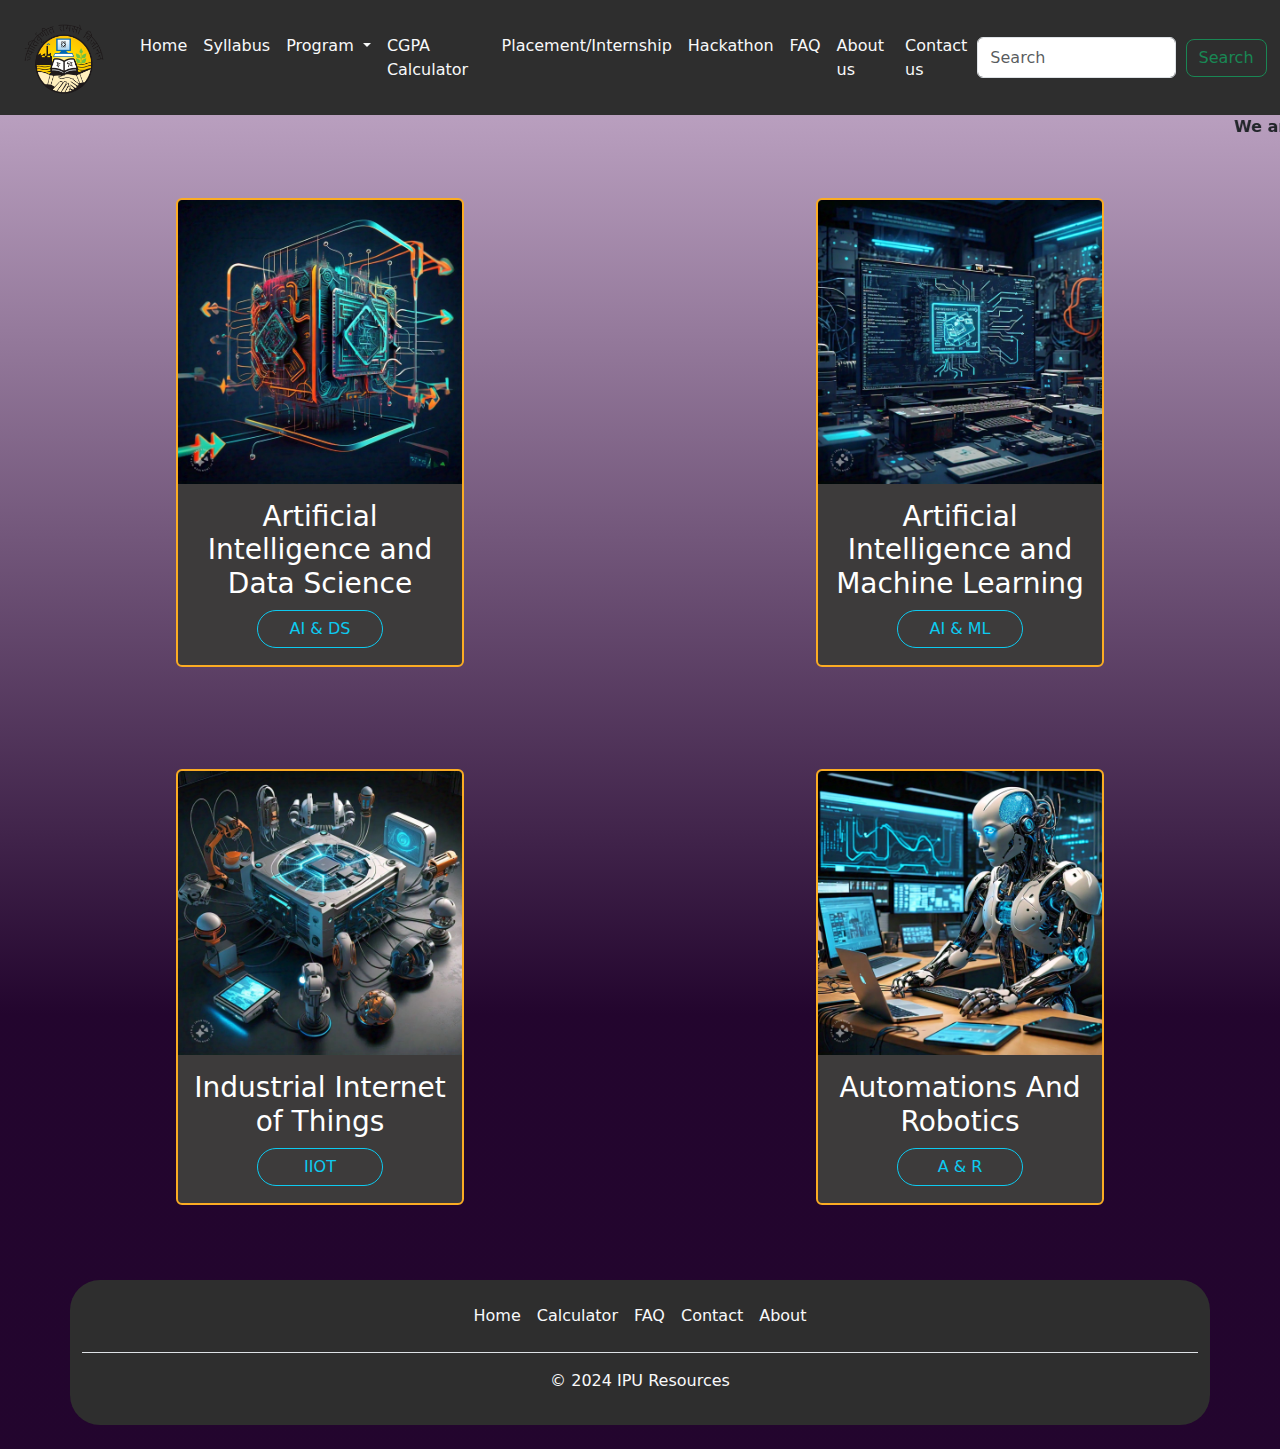
<file: index.html>
<!doctype html>
<html lang="en">

<head>
  <meta charset="utf-8">
  <meta name="viewport" content="width=device-width, initial-scale=1">
  <title>IPU Resources</title>
  <link href="https://cdn.jsdelivr.net/npm/bootstrap@5.3.3/dist/css/bootstrap.min.css" rel="stylesheet"
    integrity="sha384-QWTKZyjpPEjISv5WaRU9OFeRpok6YctnYmDr5pNlyT2bRjXh0JMhjY6hW+ALEwIH" crossorigin="anonymous">
  <link rel="stylesheet" href="index.css">
</head>

<body>

  <nav class="navbar navbar-expand-lg ">
    <div class="container-fluid ">
      <nav class="navbar ">
        <div class="container-fluid ">
          <a class="navbar-brand" href="index.html">
            <img src="ipulogo.png" alt="Logo" width="80" height="" class="d-inline-block align-text-top">
          </a>
        </div>
      </nav>
      <button class="navbar-toggler bg-light" type="button" data-bs-toggle="collapse"
        data-bs-target="#navbarSupportedContent" aria-controls="navbarSupportedContent" aria-expanded="false"
        aria-label="Toggle navigation">
        <span class="navbar-toggler-icon"></span>
      </button>
      <div class="collapse navbar-collapse " id="navbarSupportedContent">
        <ul class="navbar-nav me-auto mb-2 mb-lg-0">
          <li class="nav-item">
            <a class="nav-link active text-light" aria-current="page" href="index.html">Home</a>
          </li>
          <li class="nav-item ">
            <a class="nav-link text-light" href="Syllabus.html">Syllabus</a>
          </li>
          <li class="nav-item dropdown">
            <a class="nav-link dropdown-toggle text-light" href="#" role="button" data-bs-toggle="dropdown"
              aria-expanded="false">
              Program
            </a>
            <ul class="dropdown-menu">
              <li><a class="dropdown-item" href="aids.html">AI & DS</a></li>
              <li><a class="dropdown-item" href="aiml.html">AI & ML</a></li>
              <li><a class="dropdown-item" href="iiot.html">IIOT</a></li>
              <li><a class="dropdown-item" href="ar.html">AR</a></li>
            </ul>
          </li>
          <li class="nav-item">
            <a class="nav-link text-light" href="CGPA.html">CGPA Calculator</a>
          </li>
          <li class="nav-item">
            <a class="nav-link text-light" href="PI.html">Placement/Internship</a>
          </li>
          <li class="nav-item">
            <a class="nav-link text-light" href="hack.html">Hackathon</a>
          </li>
          <li class="nav-item">
            <a class="nav-link text-light" href="faq.html">FAQ</a>
          </li>
          <li class="nav-item">
            <a class="nav-link text-light" href="about.html">About us</a>
          </li>
          <li class="nav-item">
            <a class="nav-link text-light" href="Contact.html">Contact us</a>
          </li>

        </ul>
        <form class="d-flex" role="search">
          <input class="form-control me-2" type="search" placeholder="Search" aria-label="Search">
          <button class="btn btn-outline-success" type="submit">Search</button>
        </form>
      </div>
    </div>
  </nav>

  <marquee behavior="" direction="">We are Working for Uploding the materials from 3rd Year Onwards</marquee>

  <div class="cards1">
    <div class="card text-center" style="width: 18rem;">
      <img src="card DS.jpeg" class="card-img-top" alt="...">
      <div class="card-body">
        <h3 class="card-title">Artificial Intelligence and Data Science</h3>
        <a href="aids.html"><button type="button" class="btn btn-outline-info btnbtm" btnbtm>AI & DS</button> </a>

      </div>
    </div>

    <div class="card text-center" style="width: 18rem;">
      <img src="card AIML.jpeg" class="card-img-top" alt="...">
      <div class="card-body">
        <h3 class="card-title">Artificial Intelligence and Machine Learning</h3>
        <a href="aiml.html"><button type="button" class="btn btn-outline-info btnbtm">AI & ML </button></a>
      </div>
    </div>
  </div>

  <div class="cards1">
    <div class="card text-center" style="width: 18rem;">
      <img src="Card IIOT.jpeg" class="card-img-top" alt="...">
      <div class="card-body ">
        <h3 class="card-title">Industrial Internet of Things</h3>
        <a href="iiot.html"><button type="button" class="btn btn-outline-info btnbtm">IIOT</button></a>
      </div>
    </div>

    <div class="card text-center" style="width: 18rem;">
      <img src="Card AR.jpg" class="card-img-top" alt="...">
      <div class="card-body">
        <h3 class="card-title">Automations And Robotics</h3>


        <a href="ar.html"><button type="button" class="btn btn-outline-info btnbtm">A & R</button></a>
      </div>
    </div>
  </div>

  <div class="container footer">
    <footer class="py-3 my-4 ">
      <ul class="nav justify-content-center border-bottom pb-3 mb-3">
        <li class="nav-item "><a href="index.html" class="nav-link px-2 text-light">Home</a></li>
        <li class="nav-item"><a href="CGPA.html" class="nav-link px-2 text-light">Calculator</a></li>
        <li class="nav-item"><a href="faq.html" class="nav-link px-2 text-light">FAQ</a></li>
        <li class="nav-item"><a href="Contact.html" class="nav-link px-2 text-light">Contact</a></li>
        <li class="nav-item"><a href="about.html" class="nav-link px-2 text-light">About</a></li>
      </ul>
      <p class="text-center text-light">© 2024 IPU Resources</p>
    </footer>
  </div>

  <script src="https://cdn.jsdelivr.net/npm/bootstrap@5.3.3/dist/js/bootstrap.bundle.min.js"
    integrity="sha384-YvpcrYf0tY3lHB60NNkmXc5s9fDVZLESaAA55NDzOxhy9GkcIdslK1eN7N6jIeHz"
    crossorigin="anonymous"></script>
</body>

</html>
</file>
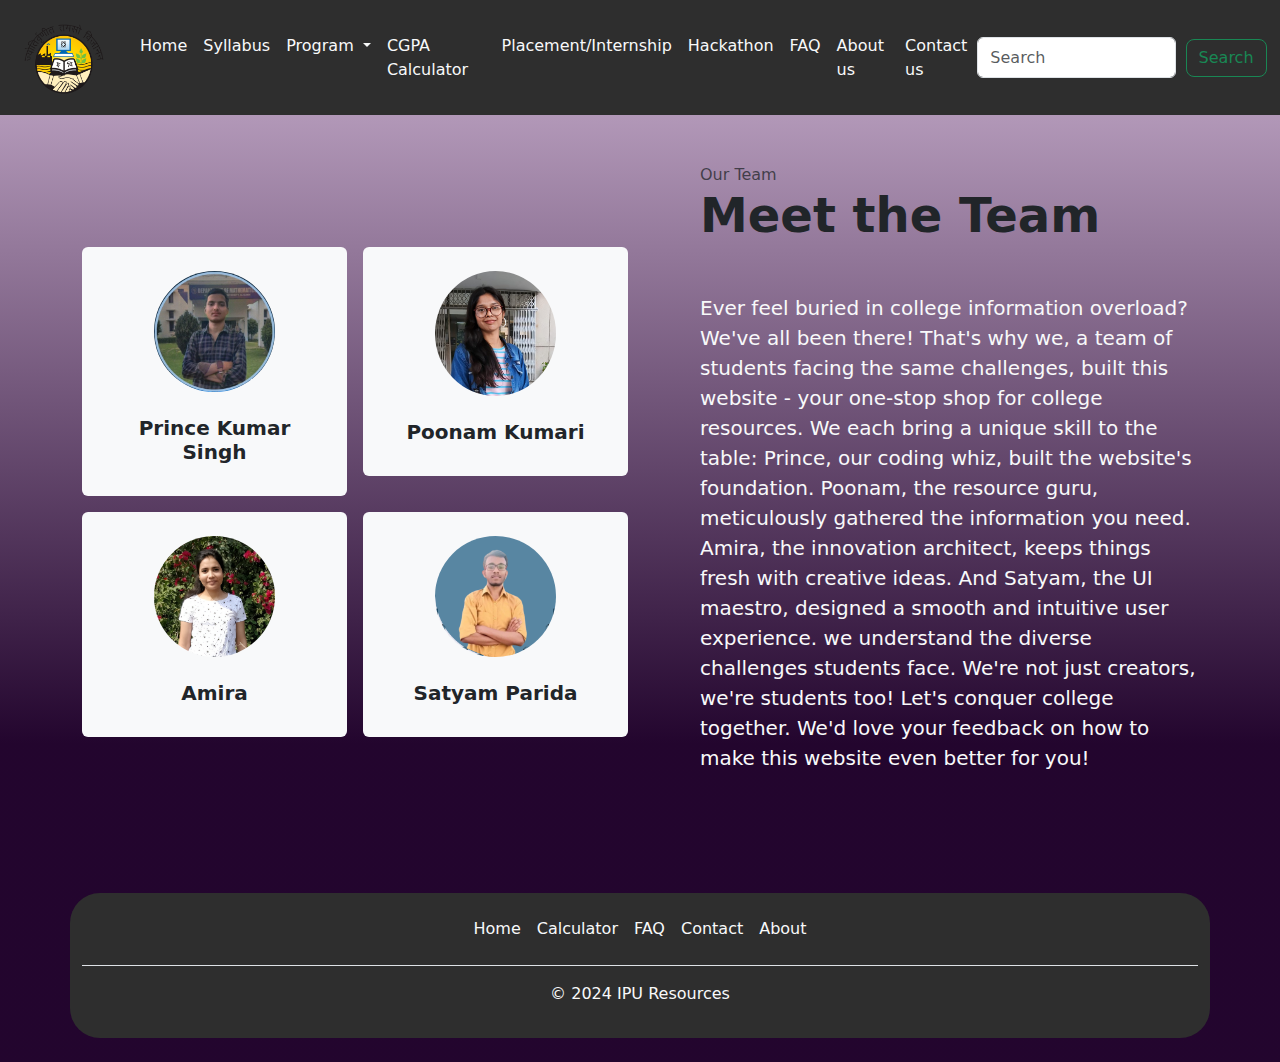
<file: about.html>
<!doctype html>
<html lang="en">

<head>
  <meta charset="utf-8">
  <meta name="viewport" content="width=device-width, initial-scale=1">
  <title>About</title>
  <link href="https://cdn.jsdelivr.net/npm/bootstrap@5.3.3/dist/css/bootstrap.min.css" rel="stylesheet"
    integrity="sha384-QWTKZyjpPEjISv5WaRU9OFeRpok6YctnYmDr5pNlyT2bRjXh0JMhjY6hW+ALEwIH" crossorigin="anonymous">
  <link rel="stylesheet" href="index.css">
</head>

<body>

  <nav class="navbar navbar-expand-lg ">
    <div class="container-fluid ">
      <nav class="navbar ">
        <div class="container-fluid ">
          <a class="navbar-brand" href="index.html">
            <img src="ipulogo.png" alt="Logo" width="80" height="" class="d-inline-block align-text-top">
          </a>
        </div>
      </nav>
      <button class="navbar-toggler bg-light" type="button" data-bs-toggle="collapse"
        data-bs-target="#navbarSupportedContent" aria-controls="navbarSupportedContent" aria-expanded="false"
        aria-label="Toggle navigation">
        <span class="navbar-toggler-icon"></span>
      </button>
      <div class="collapse navbar-collapse " id="navbarSupportedContent">
        <ul class="navbar-nav me-auto mb-2 mb-lg-0">
          <li class="nav-item">
            <a class="nav-link active text-light" aria-current="page" href="index.html">Home</a>
          </li>
          <li class="nav-item ">
            <a class="nav-link text-light" href="Syllabus.html">Syllabus</a>
          </li>
          <li class="nav-item dropdown">
            <a class="nav-link dropdown-toggle text-light" href="#" role="button" data-bs-toggle="dropdown"
              aria-expanded="false">
              Program
            </a>
            <ul class="dropdown-menu">
              <li><a class="dropdown-item" href="aids.html">AI & DS</a></li>
              <li><a class="dropdown-item" href="aiml.html">AI & ML</a></li>
              <li><a class="dropdown-item" href="iiot.html">IIOT</a></li>
              <li><a class="dropdown-item" href="ar.html">AR</a></li>
            </ul>
          </li>
          <li class="nav-item">
            <a class="nav-link text-light" href="CGPA.html">CGPA Calculator</a>
          </li>
          <li class="nav-item">
            <a class="nav-link text-light" href="PI.html">Placement/Internship</a>
          </li>
          <li class="nav-item">
            <a class="nav-link text-light" href="hack.html">Hackathon</a>
          </li>
          <li class="nav-item">
            <a class="nav-link text-light" href="faq.html">FAQ</a>
          </li>
          <li class="nav-item">
            <a class="nav-link text-light" href="about.html">About us</a>
          </li>
          <li class="nav-item">
            <a class="nav-link text-light" href="Contact.html">Contact us</a>
          </li>

        </ul>
        <form class="d-flex" role="search">
          <input class="form-control me-2" type="search" placeholder="Search" aria-label="Search">
          <button class="btn btn-outline-success" type="submit">Search</button>
        </form>
      </div>
    </div>
  </nav>

  <section class="py-5">
    <div class="container">
      <div class="row align-items-center">
        <div class="col-lg-6 order-2 order-lg-1">
          <div class="row g-3">
            <div class="col-sm-6">
              <div class="card text-center border-0 bg-light">
                <div class="card-body px-4 py-4">
                  <div class="mb-4 mx-2 mx-md-5"><img class="img-fluid rounded-circle" src="Prince pic.jpeg"></div>
                  <h5 class="fw-bold text-dark">Prince Kumar Singh</h5>
                  <!-- <div class="text-muted">
                    B Tech-27
                  </div> -->
                </div>
              </div>
            </div>
            <div class="col-sm-6">
              <div class="card text-center border-0 bg-light">
                <div class="card-body px-4 py-4">
                  <div class="mb-4 mx-2 mx-md-5"><img class="img-fluid rounded-circle" src="Poonam Pic.png"></div>
                  <h5 class="fw-bold text-dark">Poonam Kumari</h5>
                  <!-- <div class="text-muted">
                    B Tech-27
                  </div> -->
                </div>
              </div>
            </div>
            <div class="col-sm-6">
              <div class="card text-center border-0 bg-light">
                <div class="card-body px-4 py-4">
                  <div class="mb-4 mx-2 mx-md-5"><img class="img-fluid rounded-circle" src="Amira pic.jpeg"></div>
                  <h5 class="fw-bold text-dark">Amira</h5>
                  <!-- <div class="text-muted">
                    B Tech-27
                  </div> -->
                </div>
              </div>
            </div>
            <div class="col-sm-6">
              <div class="card text-center border-0 bg-light">
                <div class="card-body px-4 py-4">
                  <div class="mb-4 mx-2 mx-md-5"><img class="img-fluid rounded-circle" src="Satyam Pic.png"></div>
                  <h5 class="fw-bold text-dark">Satyam Parida</h5>
                  <!-- <div class="text-muted">
                    B Tech-27
                  </div> -->
                </div>
              </div>
            </div>
          </div>
        </div>
        <div class="col-lg-6 order-1 order-lg-2">
          <div class="ms-lg-5 mb-5">
            <span class="text-muted">Our Team</span>
            <h2 class="display-5 fw-bold mb-3 mb-xl-5">Meet the Team</h2>
            <p class="lead text-light">Ever feel buried in college information overload? We've all been there! That's
              why we, a
              team of students facing the same challenges, built this website - your one-stop shop for college
              resources. We each bring a unique skill to the table: Prince, our coding whiz, built the website's
              foundation. Poonam, the resource guru, meticulously gathered the information you need. Amira, the
              innovation architect, keeps things fresh with creative ideas. And Satyam, the UI maestro, designed a
              smooth and intuitive user experience. we understand the diverse
              challenges students face. We're not just creators, we're students too! Let's conquer college together.
              We'd love your feedback on how to make this website even better for you! </p>
          </div>
        </div>
      </div>
    </div>
  </section>

  <div class="container footer">
    <footer class="py-3 my-4 ">
      <ul class="nav justify-content-center border-bottom pb-3 mb-3">
        <li class="nav-item "><a href="index.html" class="nav-link px-2 text-light">Home</a></li>
        <li class="nav-item"><a href="CGPA.html" class="nav-link px-2 text-light">Calculator</a></li>
        <li class="nav-item"><a href="faq.html" class="nav-link px-2 text-light">FAQ</a></li>
        <li class="nav-item"><a href="Contact.html" class="nav-link px-2 text-light">Contact</a></li>
        <li class="nav-item"><a href="about.html" class="nav-link px-2 text-light">About</a></li>
      </ul>
      <p class="text-center text-light">© 2024 IPU Resources</p>
    </footer>
  </div>



  <script src="https://cdn.jsdelivr.net/npm/bootstrap@5.3.3/dist/js/bootstrap.bundle.min.js"
    integrity="sha384-YvpcrYf0tY3lHB60NNkmXc5s9fDVZLESaAA55NDzOxhy9GkcIdslK1eN7N6jIeHz"
    crossorigin="anonymous"></script>
</body>

</html>
</file>
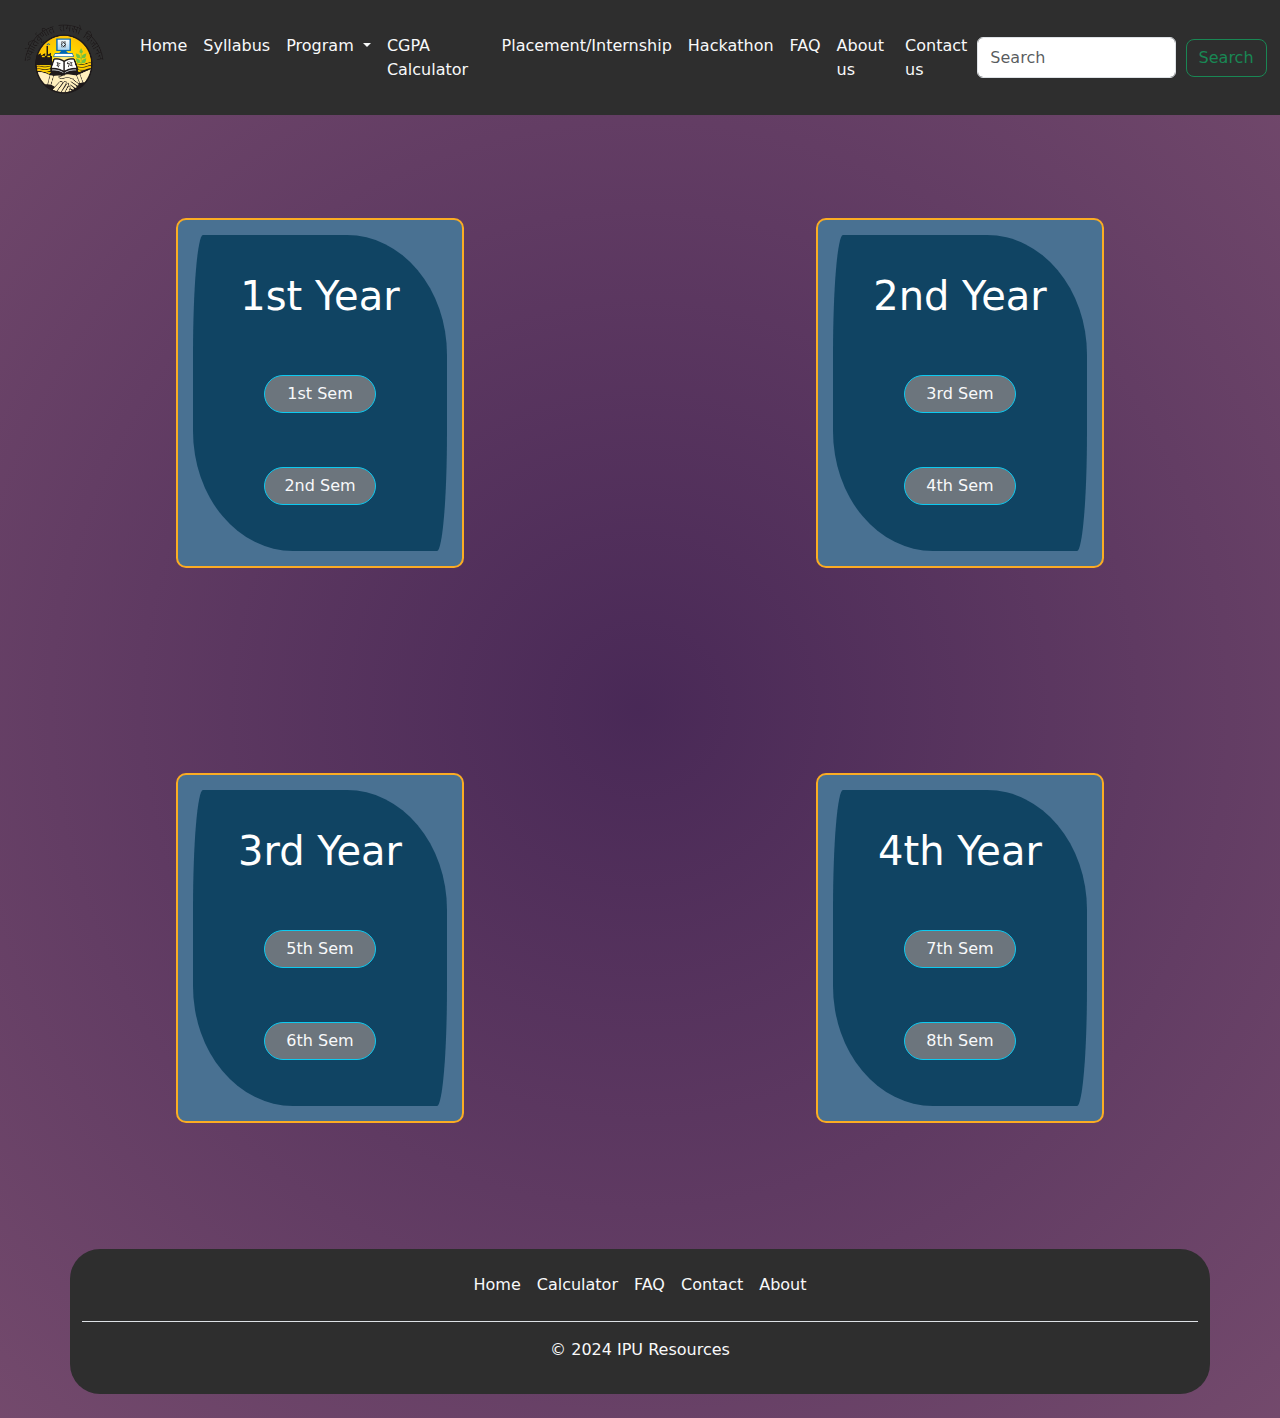
<file: aids.html>
<!doctype html>
<html lang="en">

<head>
  <meta charset="utf-8">
  <meta name="viewport" content="width=device-width, initial-scale=1">
  <title>AI & Data Science</title>
  <link href="https://cdn.jsdelivr.net/npm/bootstrap@5.3.3/dist/css/bootstrap.min.css" rel="stylesheet"
    integrity="sha384-QWTKZyjpPEjISv5WaRU9OFeRpok6YctnYmDr5pNlyT2bRjXh0JMhjY6hW+ALEwIH" crossorigin="anonymous">
  <link rel="stylesheet" href="index.css">
  <link rel="stylesheet" href="stylebranch.css">
   
    
</head>

<body >

  <nav class="navbar navbar-expand-lg ">
    <div class="container-fluid ">
      <nav class="navbar ">
        <div class="container-fluid ">
          <a class="navbar-brand" href="index.html">
            <img src="ipulogo.png" alt="Logo" width="80" height="" class="d-inline-block align-text-top">
          </a>
        </div>
      </nav>
      <button class="navbar-toggler bg-light" type="button" data-bs-toggle="collapse"
        data-bs-target="#navbarSupportedContent" aria-controls="navbarSupportedContent" aria-expanded="false"
        aria-label="Toggle navigation">
        <span class="navbar-toggler-icon"></span>
      </button>
      <div class="collapse navbar-collapse " id="navbarSupportedContent">
        <ul class="navbar-nav me-auto mb-2 mb-lg-0">
          <li class="nav-item">
            <a class="nav-link active text-light" aria-current="page" href="index.html">Home</a>
          </li>
          <li class="nav-item ">
            <a class="nav-link text-light" href="Syllabus.html">Syllabus</a>
          </li>
          <li class="nav-item dropdown">
            <a class="nav-link dropdown-toggle text-light" href="#" role="button" data-bs-toggle="dropdown"
              aria-expanded="false">
              Program
            </a>
            <ul class="dropdown-menu">
              <li><a class="dropdown-item" href="aids.html">AI & DS</a></li>
              <li><a class="dropdown-item" href="aiml.html">AI & ML</a></li>
              <li><a class="dropdown-item" href="iiot.html">IIOT</a></li>
              <li><a class="dropdown-item" href="ar.html">AR</a></li>
            </ul>
          </li>
          <li class="nav-item">
            <a class="nav-link text-light" href="CGPA.html">CGPA Calculator</a>
          </li>
          <li class="nav-item">
            <a class="nav-link text-light" href="PI.html">Placement/Internship</a>
          </li>
          <li class="nav-item">
            <a class="nav-link text-light" href="hack.html">Hackathon</a>
          </li>
          <li class="nav-item">
            <a class="nav-link text-light" href="faq.html">FAQ</a>
          </li>
          <li class="nav-item">
            <a class="nav-link text-light" href="about.html">About us</a>
          </li>
          <li class="nav-item">
            <a class="nav-link text-light" href="Contact.html">Contact us</a>
          </li>

        </ul>
        <form class="d-flex" role="search">
          <input class="form-control me-2" type="search" placeholder="Search" aria-label="Search">
          <button class="btn btn-outline-success" type="submit">Search</button>
        </form>
      </div>
    </div>
  </nav>

  <div class="cards5">
    <div class="card text-center cardin" style="width: 18rem;">
      <div class="card-body body1">
        <h1>1st Year</h1>
        <a href="https://drive.google.com/drive/folders/1klSK4nLtToCu5Vahaz7GNKJel0ZyHl9G?usp=sharing"><button type="button" class="btn btn-outline-info btnbtm btn-secondary text-light">1st Sem</button></a>
        <a href="https://drive.google.com/drive/folders/1EI6gLDpI5-sS6RsRWTTFzay5CdrNPoat?usp=sharing"><button type="button" class="btn btn-outline-info btnbtm btn-secondary text-light">2nd Sem</button></a>
      </div>
    </div>

    <div class="card text-center cardin" style="width: 18rem;">
      <div class="card-body body1">
        <h1>2nd Year</h1>
        <a href="https://drive.google.com/drive/folders/18_cstfuy6DHNz4z-gSLq_wMKNH-iwgCv?usp=sharing"><button type="button" class="btn btn-outline-info btnbtm btn-secondary text-light">3rd Sem</button></a>
        <a href="https://drive.google.com/drive/folders/13nhF2Qn9M2QfH9StidZn_wyv-EczZKX4?usp=drive_link"><button type="button" class="btn btn-outline-info btnbtm btn-secondary text-light">4th Sem</button></a>
      </div>
    </div>
  </div>


  <div class="cards5">
    <div class="card text-center cardin" style="width: 18rem;">
      <div class="card-body body1">
        <h1>3rd Year</h1>
        <a href="https://drive.google.com/drive/folders/1OsrWQ4s1SGK2idC2JFRGTAW433Sny-NT?usp=sharing"><button type="button" class="btn btn-outline-info btnbtm btn-secondary text-light">5th Sem</button></a>
        <a href="https://drive.google.com/drive/folders/1WS0f9gOHzyoWkzmp7xpTGTZmO2mir2-L?usp=sharing"><button type="button" class="btn btn-outline-info btnbtm btn-secondary text-light">6th Sem </button></a>
      </div>
    </div>

    <div class="card text-center cardin" style="width: 18rem;">
      <div class="card-body body1">
        <h1>4th Year</h1>
        <a href="https://drive.google.com/drive/folders/1N6fsfdEZoW7j2k49Q7fn7m1Bk-A7SXkz?usp=sharing"><button type="button" class="btn btn-outline-info btnbtm btn-secondary text-light">7th Sem </button></a>
        <a href="https://drive.google.com/drive/folders/1LNKPNrq1zHNVqFgDmVkddOOA6QAMVvTN?usp=sharing"><button type="button" class="btn btn-outline-info btnbtm btn-secondary text-light">8th Sem</button></a>
      </div>
    </div>
  </div>

  <div class="container footer">
    <footer class="py-3 my-4 ">
      <ul class="nav justify-content-center border-bottom pb-3 mb-3">
        <li class="nav-item "><a href="index.html" class="nav-link px-2 text-light">Home</a></li>
        <li class="nav-item"><a href="CGPA.html" class="nav-link px-2 text-light">Calculator</a></li>
        <li class="nav-item"><a href="faq.html" class="nav-link px-2 text-light">FAQ</a></li>
        <li class="nav-item"><a href="Contact.html" class="nav-link px-2 text-light">Contact</a></li>
        <li class="nav-item"><a href="about.html" class="nav-link px-2 text-light">About</a></li>
      </ul>
      <p class="text-center text-light">© 2024 IPU Resources</p>
    </footer>
  </div>

  <script src="https://cdn.jsdelivr.net/npm/bootstrap@5.3.3/dist/js/bootstrap.bundle.min.js"
    integrity="sha384-YvpcrYf0tY3lHB60NNkmXc5s9fDVZLESaAA55NDzOxhy9GkcIdslK1eN7N6jIeHz"
    crossorigin="anonymous"></script>
</body>

</html>
</file>
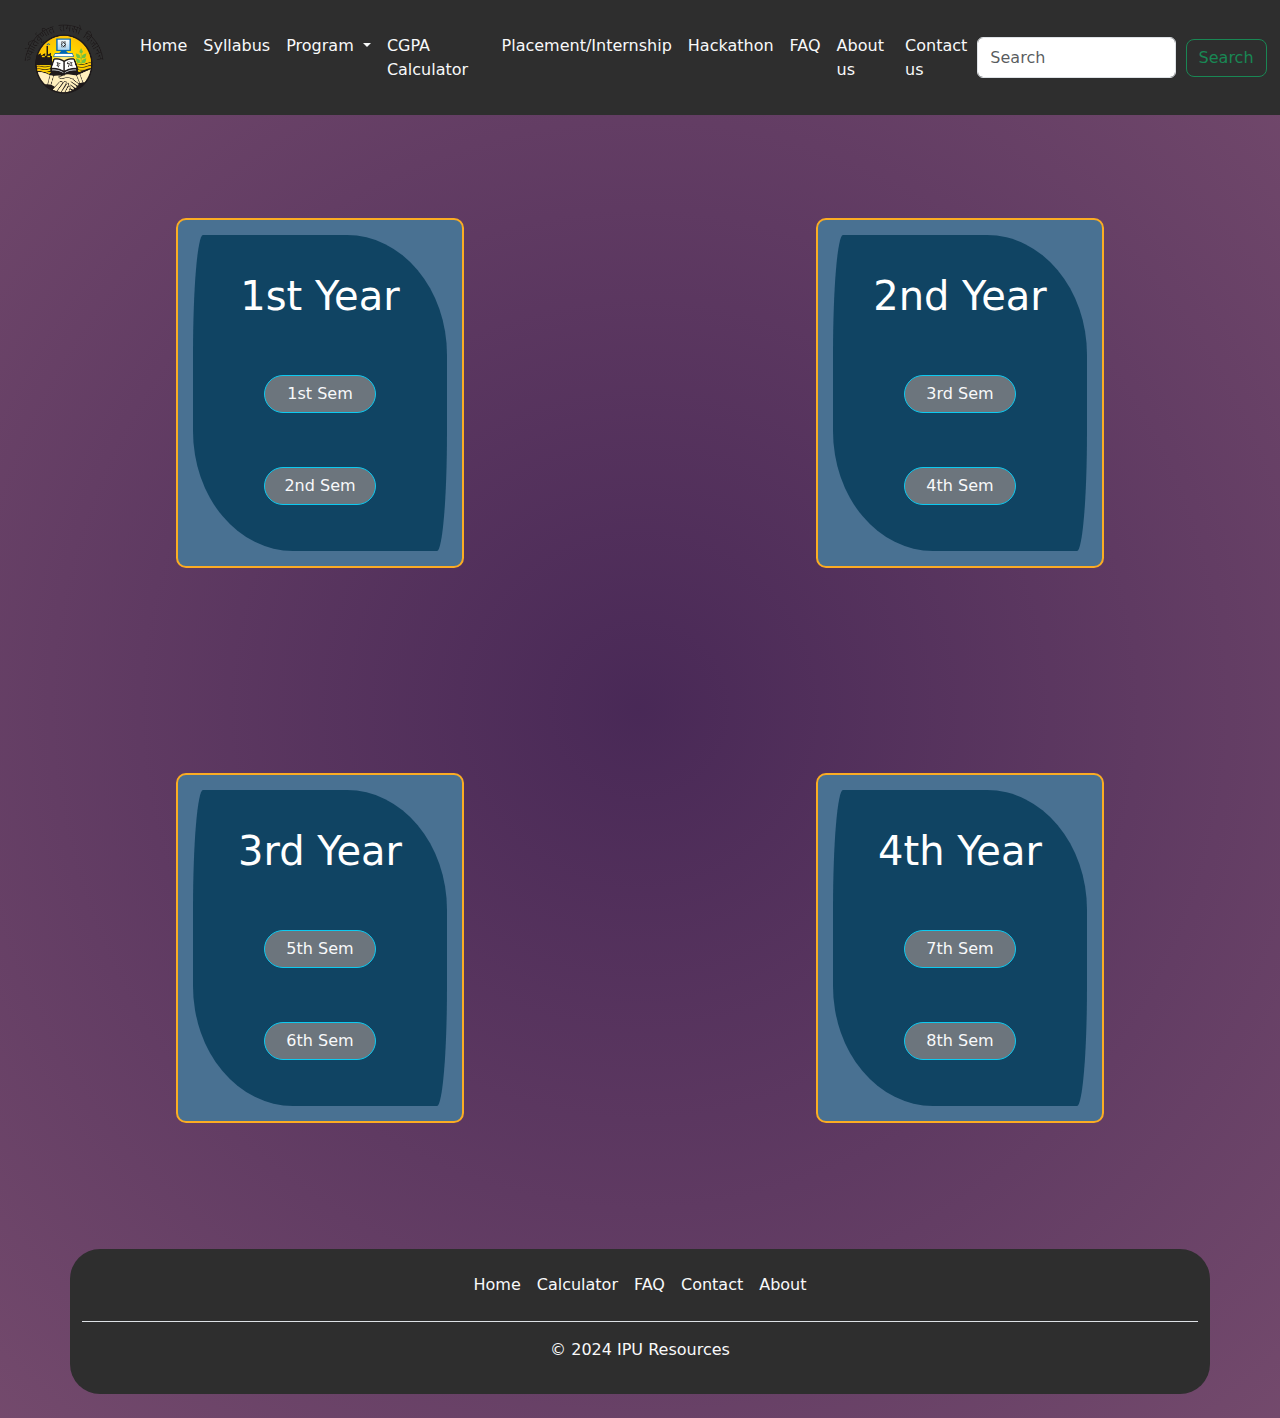
<file: aiml.html>
<!doctype html>
<html lang="en">

<head>
  <meta charset="utf-8">
  <meta name="viewport" content="width=device-width, initial-scale=1">
  <title>AI & Machine Learning</title>
  <link href="https://cdn.jsdelivr.net/npm/bootstrap@5.3.3/dist/css/bootstrap.min.css" rel="stylesheet"
    integrity="sha384-QWTKZyjpPEjISv5WaRU9OFeRpok6YctnYmDr5pNlyT2bRjXh0JMhjY6hW+ALEwIH" crossorigin="anonymous">
  <link rel="stylesheet" href="index.css">
  <link rel="stylesheet" href="stylebranch.css">
</head>

<body>

  <nav class="navbar navbar-expand-lg ">
    <div class="container-fluid ">
      <nav class="navbar ">
        <div class="container-fluid ">
          <a class="navbar-brand" href="index.html">
            <img src="ipulogo.png" alt="Logo" width="80" height="" class="d-inline-block align-text-top">
          </a>
        </div>
      </nav>
      <button class="navbar-toggler bg-light" type="button" data-bs-toggle="collapse"
        data-bs-target="#navbarSupportedContent" aria-controls="navbarSupportedContent" aria-expanded="false"
        aria-label="Toggle navigation">
        <span class="navbar-toggler-icon"></span>
      </button>
      <div class="collapse navbar-collapse " id="navbarSupportedContent">
        <ul class="navbar-nav me-auto mb-2 mb-lg-0">
          <li class="nav-item">
            <a class="nav-link active text-light" aria-current="page" href="index.html">Home</a>
          </li>
          <li class="nav-item ">
            <a class="nav-link text-light" href="Syllabus.html">Syllabus</a>
          </li>
          <li class="nav-item dropdown">
            <a class="nav-link dropdown-toggle text-light" href="#" role="button" data-bs-toggle="dropdown"
              aria-expanded="false">
              Program
            </a>
            <ul class="dropdown-menu">
              <li><a class="dropdown-item" href="aids.html">AI & DS</a></li>
              <li><a class="dropdown-item" href="aiml.html">AI & ML</a></li>
              <li><a class="dropdown-item" href="iiot.html">IIOT</a></li>
              <li><a class="dropdown-item" href="ar.html">AR</a></li>
            </ul>
          </li>
          <li class="nav-item">
            <a class="nav-link text-light" href="CGPA.html">CGPA Calculator</a>
          </li>
          <li class="nav-item">
            <a class="nav-link text-light" href="PI.html">Placement/Internship</a>
          </li>
          <li class="nav-item">
            <a class="nav-link text-light" href="hack.html">Hackathon</a>
          </li>
          <li class="nav-item">
            <a class="nav-link text-light" href="faq.html">FAQ</a>
          </li>
          <li class="nav-item">
            <a class="nav-link text-light" href="about.html">About us</a>
          </li>
          <li class="nav-item">
            <a class="nav-link text-light" href="Contact.html">Contact us</a>
          </li>

        </ul>
        <form class="d-flex" role="search">
          <input class="form-control me-2" type="search" placeholder="Search" aria-label="Search">
          <button class="btn btn-outline-success" type="submit">Search</button>
        </form>
      </div>
    </div>
  </nav>

  <div class="cards5">
    <div class="card text-center cardin" style="width: 18rem;">
      <div class="card-body body1">
        <h1>1st Year</h1>
        <a href="https://drive.google.com/drive/folders/1klSK4nLtToCu5Vahaz7GNKJel0ZyHl9G?usp=sharing"><button
            type="button" class="btn btn-outline-info btnbtm btn-secondary text-light">1st Sem</button></a>
        <a href="https://drive.google.com/drive/folders/1EI6gLDpI5-sS6RsRWTTFzay5CdrNPoat?usp=sharing"><button
            type="button" class="btn btn-outline-info btnbtm btn-secondary text-light">2nd Sem</button></a>
      </div>
    </div>

    <div class="card text-center cardin" style="width: 18rem;">
      <div class="card-body body1">
        <h1>2nd Year</h1>
        <a href="https://drive.google.com/drive/folders/13eXYjDOkB0PhUFvE_zaQlA0QEILCFs05?usp=sharing"><button
            type="button" class="btn btn-outline-info btnbtm btn-secondary text-light">3rd Sem</button></a>
        <a href="https://drive.google.com/drive/folders/1TGdM-VapGowITYSIWiY9_PrtqbV20ph_?usp=sharing"><button
            type="button" class="btn btn-outline-info btnbtm btn-secondary text-light">4th Sem</button></a>
      </div>
    </div>
  </div>


  <div class="cards5">
    <div class="card text-center cardin" style="width: 18rem;">
      <div class="card-body body1">
        <h1>3rd Year</h1>
        <a href="https://drive.google.com/drive/folders/1IbU2hWNnYKnAyOsTFI6sPY4vcL5abtWT?usp=sharing"><button
            type="button" class="btn btn-outline-info btnbtm btn-secondary text-light">5th Sem</button></a>
        <a href="https://drive.google.com/drive/folders/1vk_PkrMLjVFRwzNQTNK_lEhSQxOrQ85d?usp=sharing"><button
            type="button" class="btn btn-outline-info btnbtm btn-secondary text-light">6th Sem </button></a>
      </div>
    </div>

    <div class="card text-center cardin" style="width: 18rem;">
      <div class="card-body body1">
        <h1>4th Year</h1>
        <a href="https://drive.google.com/drive/folders/1eoAczKFll9SMlCvXUP1Sw-StqoB9u0gr?usp=sharing"><button
            type="button" class="btn btn-outline-info btnbtm btn-secondary text-light">7th Sem </button></a>
        <a href="https://drive.google.com/drive/folders/1yPxyysp4VqN2GPjWy3zOZ_WoTnFOorWa?usp=sharing"><button
            type="button" class="btn btn-outline-info btnbtm btn-secondary text-light">8th Sem</button></a>
      </div>
    </div>
  </div>

  <div class="container footer">
    <footer class="py-3 my-4 ">
      <ul class="nav justify-content-center border-bottom pb-3 mb-3">
        <li class="nav-item "><a href="index.html" class="nav-link px-2 text-light">Home</a></li>
        <li class="nav-item"><a href="CGPA.html" class="nav-link px-2 text-light">Calculator</a></li>
        <li class="nav-item"><a href="faq.html" class="nav-link px-2 text-light">FAQ</a></li>
        <li class="nav-item"><a href="Contact.html" class="nav-link px-2 text-light">Contact</a></li>
        <li class="nav-item"><a href="about.html" class="nav-link px-2 text-light">About</a></li>
      </ul>
      <p class="text-center text-light">© 2024 IPU Resources</p>
    </footer>
  </div>

  <script src="https://cdn.jsdelivr.net/npm/bootstrap@5.3.3/dist/js/bootstrap.bundle.min.js"
    integrity="sha384-YvpcrYf0tY3lHB60NNkmXc5s9fDVZLESaAA55NDzOxhy9GkcIdslK1eN7N6jIeHz"
    crossorigin="anonymous"></script>
</body>

</html>
</file>
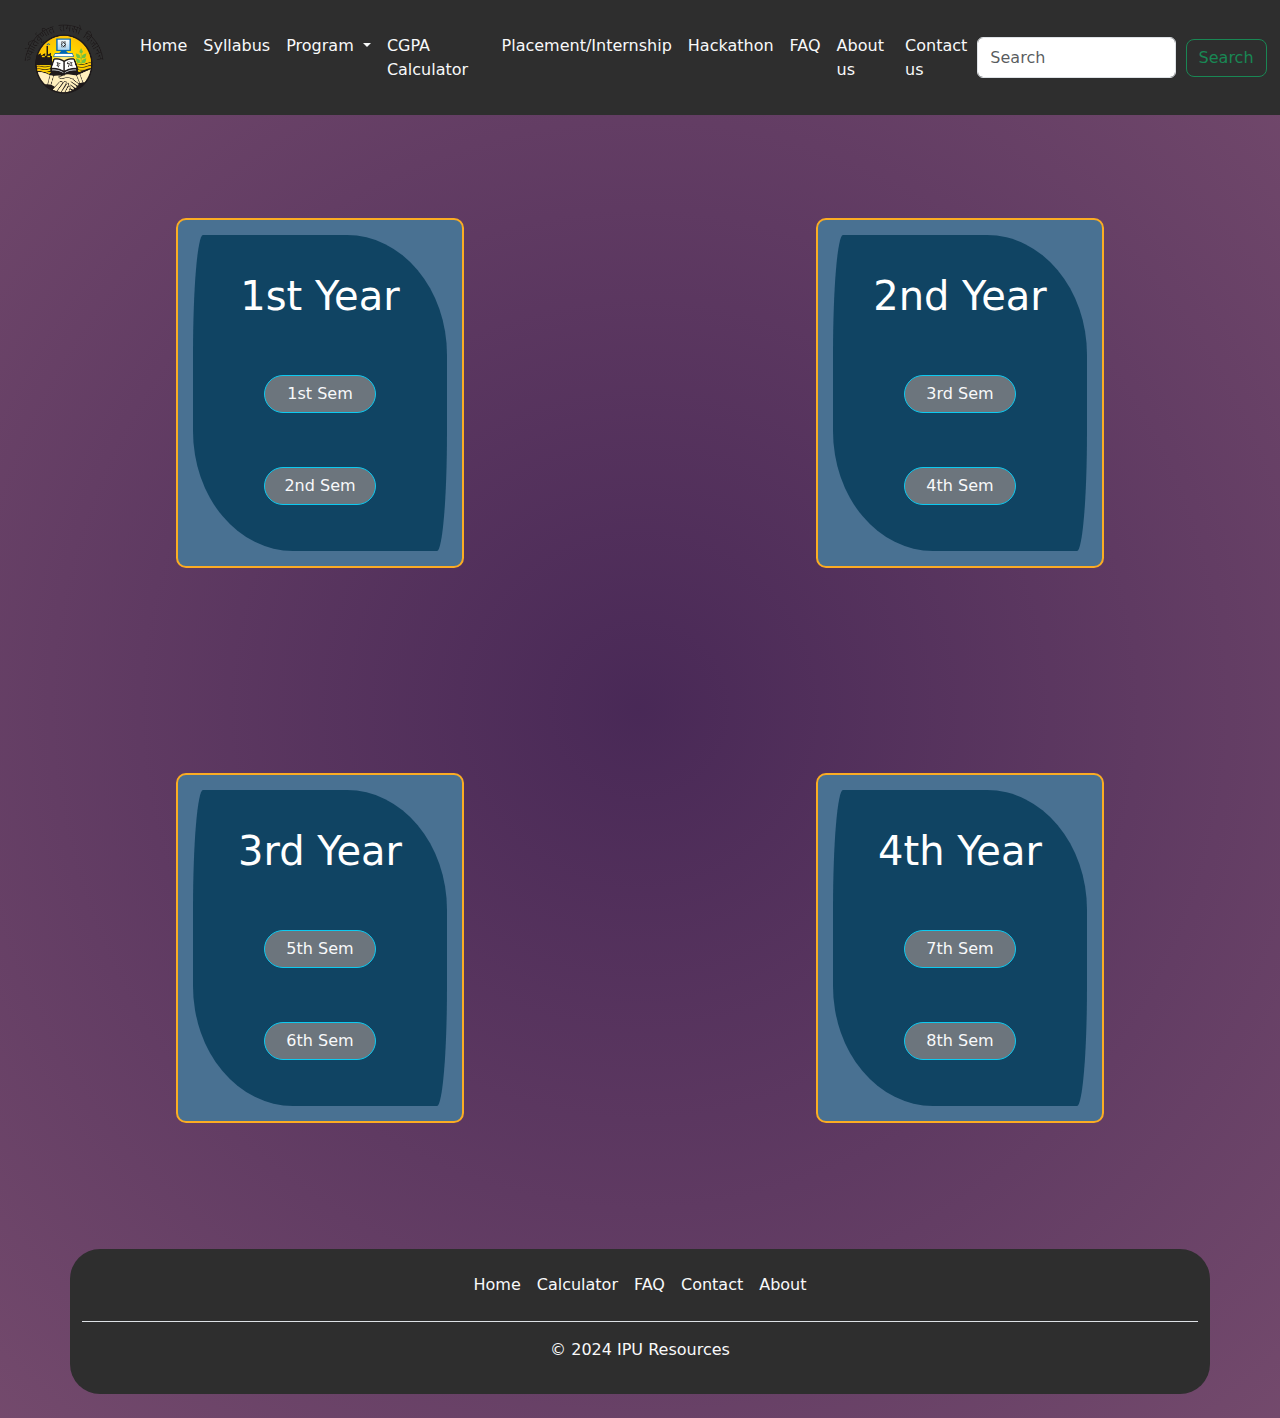
<file: ar.html>
<!doctype html>
<html lang="en">

<head>
  <meta charset="utf-8">
  <meta name="viewport" content="width=device-width, initial-scale=1">
  <title>Automations and Robotics</title>
  <link href="https://cdn.jsdelivr.net/npm/bootstrap@5.3.3/dist/css/bootstrap.min.css" rel="stylesheet"
    integrity="sha384-QWTKZyjpPEjISv5WaRU9OFeRpok6YctnYmDr5pNlyT2bRjXh0JMhjY6hW+ALEwIH" crossorigin="anonymous">
  <link rel="stylesheet" href="index.css">
  <link rel="stylesheet" href="stylebranch.css">
</head>

<body>

  <nav class="navbar navbar-expand-lg ">
    <div class="container-fluid ">
      <nav class="navbar ">
        <div class="container-fluid ">
          <a class="navbar-brand" href="index.html">
            <img src="ipulogo.png" alt="Logo" width="80" height="" class="d-inline-block align-text-top">
          </a>
        </div>
      </nav>
      <button class="navbar-toggler bg-light" type="button" data-bs-toggle="collapse"
        data-bs-target="#navbarSupportedContent" aria-controls="navbarSupportedContent" aria-expanded="false"
        aria-label="Toggle navigation">
        <span class="navbar-toggler-icon"></span>
      </button>
      <div class="collapse navbar-collapse " id="navbarSupportedContent">
        <ul class="navbar-nav me-auto mb-2 mb-lg-0">
          <li class="nav-item">
            <a class="nav-link active text-light" aria-current="page" href="index.html">Home</a>
          </li>
          <li class="nav-item ">
            <a class="nav-link text-light" href="Syllabus.html">Syllabus</a>
          </li>
          <li class="nav-item dropdown">
            <a class="nav-link dropdown-toggle text-light" href="#" role="button" data-bs-toggle="dropdown"
              aria-expanded="false">
              Program
            </a>
            <ul class="dropdown-menu">
              <li><a class="dropdown-item" href="aids.html">AI & DS</a></li>
              <li><a class="dropdown-item" href="aiml.html">AI & ML</a></li>
              <li><a class="dropdown-item" href="iiot.html">IIOT</a></li>
              <li><a class="dropdown-item" href="ar.html">AR</a></li>
            </ul>
          </li>
          <li class="nav-item">
            <a class="nav-link text-light" href="CGPA.html">CGPA Calculator</a>
          </li>
          <li class="nav-item">
            <a class="nav-link text-light" href="PI.html">Placement/Internship</a>
          </li>
          <li class="nav-item">
            <a class="nav-link text-light" href="hack.html">Hackathon</a>
          </li>
          <li class="nav-item">
            <a class="nav-link text-light" href="faq.html">FAQ</a>
          </li>
          <li class="nav-item">
            <a class="nav-link text-light" href="about.html">About us</a>
          </li>
          <li class="nav-item">
            <a class="nav-link text-light" href="Contact.html">Contact us</a>
          </li>

        </ul>
        <form class="d-flex" role="search">
          <input class="form-control me-2" type="search" placeholder="Search" aria-label="Search">
          <button class="btn btn-outline-success" type="submit">Search</button>
        </form>
      </div>
    </div>
  </nav>

  <div class="cards5">
    <div class="card text-center cardin" style="width: 18rem;">
      <div class="card-body body1">
        <h1>1st Year</h1>
        <a href="https://drive.google.com/drive/folders/1klSK4nLtToCu5Vahaz7GNKJel0ZyHl9G?usp=sharing"><button
            type="button" class="btn btn-outline-info btnbtm btn-secondary text-light">1st Sem</button></a>
        <a href="https://drive.google.com/drive/folders/1EI6gLDpI5-sS6RsRWTTFzay5CdrNPoat?usp=sharing"><button
            type="button" class="btn btn-outline-info btnbtm btn-secondary text-light">2nd Sem</button></a>
      </div>
    </div>

    <div class="card text-center cardin" style="width: 18rem;">
      <div class="card-body body1">
        <h1>2nd Year</h1>
        <a href="https://drive.google.com/drive/folders/1StlrFVe9UbsE4ku3bwLMjB-5-PopAYpz?usp=sharing"><button
            type="button" class="btn btn-outline-info btnbtm btn-secondary text-light">3rd Sem</button></a>
        <a href="https://drive.google.com/drive/folders/1gZeZ0Hd1GHc6rqGXQJ17umOfda7vumKM?usp=sharing"><button
            type="button" class="btn btn-outline-info btnbtm btn-secondary text-light">4th Sem</button></a>
      </div>
    </div>
  </div>


  <div class="cards5">
    <div class="card text-center cardin" style="width: 18rem;">
      <div class="card-body body1">
        <h1>3rd Year</h1>
        <a href="https://drive.google.com/drive/folders/1cvwv7DgtDNBnO56uFE2ImW_CPOVAqfwe?usp=sharing"><button
            type="button" class="btn btn-outline-info btnbtm btn-secondary text-light">5th Sem</button></a>
        <a href="https://drive.google.com/drive/folders/1GZx5XAPbB_ZNlJL8itHHS1hZoUBrE6s4?usp=sharing"><button
            type="button" class="btn btn-outline-info btnbtm btn-secondary text-light">6th Sem </button></a>
      </div>
    </div>

    <div class="card text-center cardin" style="width: 18rem;">
      <div class="card-body body1">
        <h1>4th Year</h1>
        <a href="https://drive.google.com/drive/folders/15uRu5wZ_ejeDp2fI_kJiWXmHrvK7y88j?usp=sharing"><button
            type="button" class="btn btn-outline-info btnbtm btn-secondary text-light">7th Sem </button></a>
        <a href="https://drive.google.com/drive/folders/123vZ1SB6Z4Q8-ToSeGJSipsWj5Us0trr?usp=sharing"><button
            type="button" class="btn btn-outline-info btnbtm btn-secondary text-light">8th Sem</button></a>
      </div>
    </div>
  </div>

  <div class="container footer">
    <footer class="py-3 my-4 ">
      <ul class="nav justify-content-center border-bottom pb-3 mb-3">
        <li class="nav-item "><a href="index.html" class="nav-link px-2 text-light">Home</a></li>
        <li class="nav-item"><a href="CGPA.html" class="nav-link px-2 text-light">Calculator</a></li>
        <li class="nav-item"><a href="faq.html" class="nav-link px-2 text-light">FAQ</a></li>
        <li class="nav-item"><a href="Contact.html" class="nav-link px-2 text-light">Contact</a></li>
        <li class="nav-item"><a href="about.html" class="nav-link px-2 text-light">About</a></li>
      </ul>
      <p class="text-center text-light">© 2024 IPU Resources</p>
    </footer>
  </div>

  <script src="https://cdn.jsdelivr.net/npm/bootstrap@5.3.3/dist/js/bootstrap.bundle.min.js"
    integrity="sha384-YvpcrYf0tY3lHB60NNkmXc5s9fDVZLESaAA55NDzOxhy9GkcIdslK1eN7N6jIeHz"
    crossorigin="anonymous"></script>
</body>

</html>
</file>
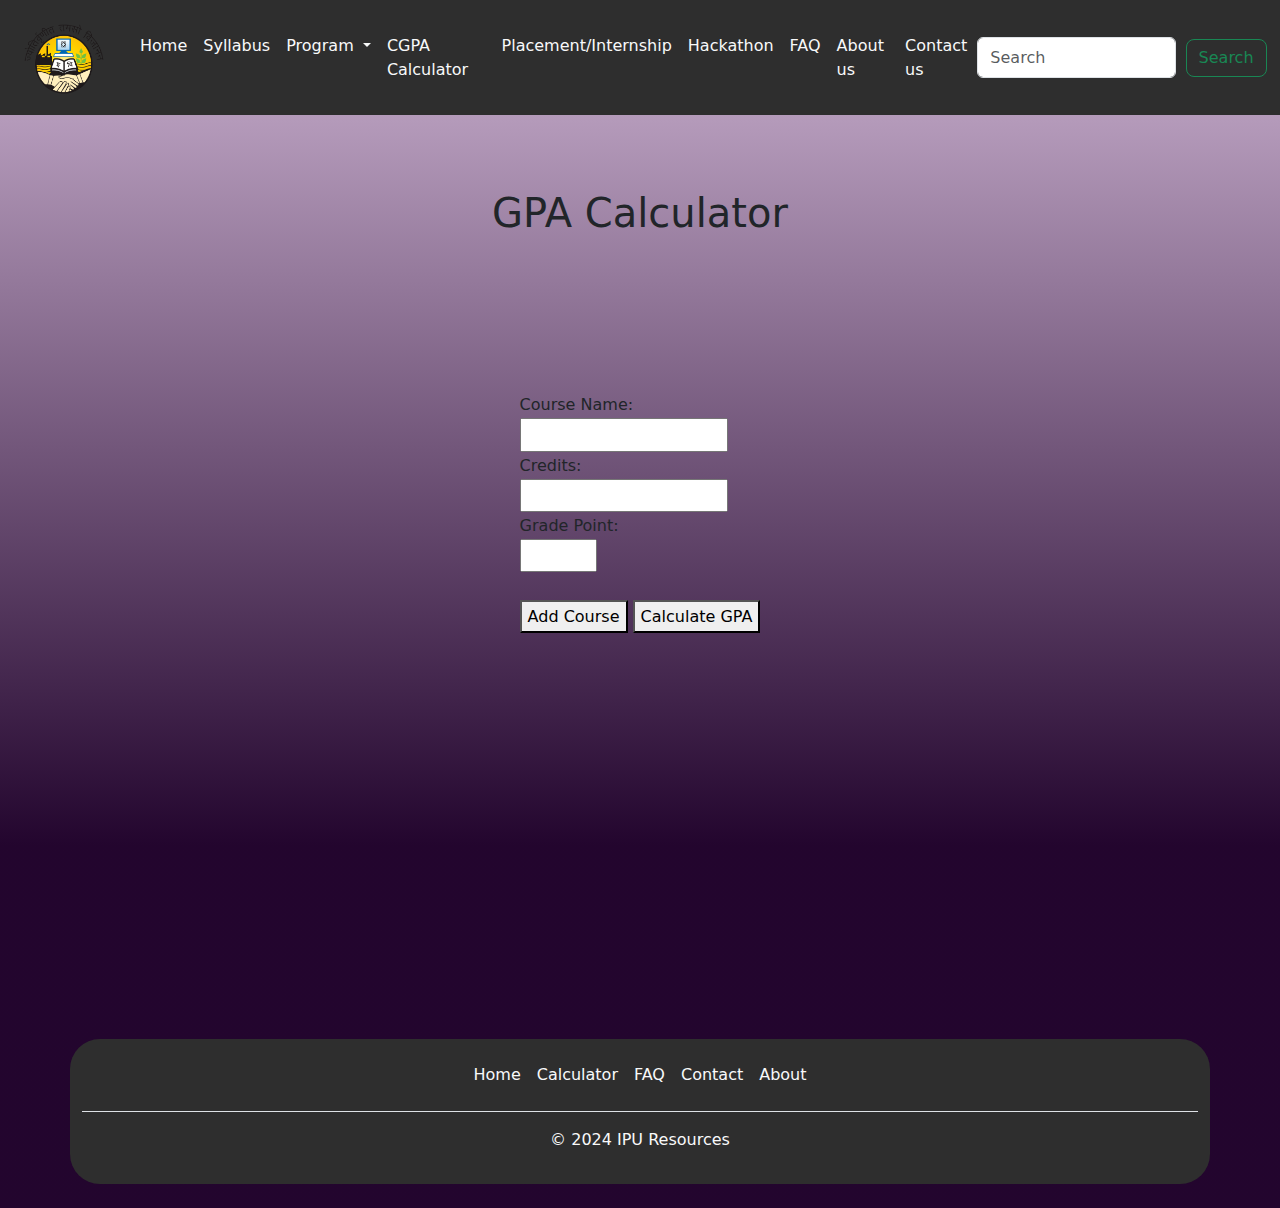
<file: CGPA.html>
<!doctype html>
<html lang="en">

<head>
  <meta charset="utf-8">
  <meta name="viewport" content="width=device-width, initial-scale=1">
  <title>CGPA Calculator</title>
  <link href="https://cdn.jsdelivr.net/npm/bootstrap@5.3.3/dist/css/bootstrap.min.css" rel="stylesheet"
    integrity="sha384-QWTKZyjpPEjISv5WaRU9OFeRpok6YctnYmDr5pNlyT2bRjXh0JMhjY6hW+ALEwIH" crossorigin="anonymous">
  <link rel="stylesheet" href="index.css">
  <link rel="stylesheet" href="GPA.css">
</head>

<body>

  <nav class="navbar navbar-expand-lg ">
    <div class="container-fluid ">
      <nav class="navbar ">
        <div class="container-fluid ">
          <a class="navbar-brand" href="index.html">
            <img src="ipulogo.png" alt="Logo" width="80" height="" class="d-inline-block align-text-top">
          </a>
        </div>
      </nav>
      <button class="navbar-toggler bg-light" type="button" data-bs-toggle="collapse"
        data-bs-target="#navbarSupportedContent" aria-controls="navbarSupportedContent" aria-expanded="false"
        aria-label="Toggle navigation">
        <span class="navbar-toggler-icon"></span>
      </button>
      <div class="collapse navbar-collapse " id="navbarSupportedContent">
        <ul class="navbar-nav me-auto mb-2 mb-lg-0">
          <li class="nav-item">
            <a class="nav-link active text-light" aria-current="page" href="index.html">Home</a>
          </li>
          <li class="nav-item ">
            <a class="nav-link text-light" href="Syllabus.html">Syllabus</a>
          </li>
          <li class="nav-item dropdown">
            <a class="nav-link dropdown-toggle text-light" href="#" role="button" data-bs-toggle="dropdown"
              aria-expanded="false">
              Program
            </a>
            <ul class="dropdown-menu">
              <li><a class="dropdown-item" href="aids.html">AI & DS</a></li>
              <li><a class="dropdown-item" href="aiml.html">AI & ML</a></li>
              <li><a class="dropdown-item" href="iiot.html">IIOT</a></li>
              <li><a class="dropdown-item" href="ar.html">AR</a></li>
            </ul>
          </li>
          <li class="nav-item">
            <a class="nav-link text-light" href="CGPA.html">CGPA Calculator</a>
          </li>
          <li class="nav-item">
            <a class="nav-link text-light" href="PI.html">Placement/Internship</a>
          </li>
          <li class="nav-item">
            <a class="nav-link text-light" href="hack.html">Hackathon</a>
          </li>
          <li class="nav-item">
            <a class="nav-link text-light" href="faq.html">FAQ</a>
          </li>
          <li class="nav-item">
            <a class="nav-link text-light" href="about.html">About us</a>
          </li>
          <li class="nav-item">
            <a class="nav-link text-light" href="Contact.html">Contact us</a>
          </li>

        </ul>
        <form class="d-flex" role="search">
          <input class="form-control me-2" type="search" placeholder="Search" aria-label="Search">
          <button class="btn btn-outline-success" type="submit">Search</button>
        </form>
      </div>
    </div>
  </nav>

  <div class="cointainer2">
    <h1>GPA Calculator</h1>

    <form id="gpa-form">
      <div class="course">
        <label for="course-name">Course Name:</label><br>
        <input type="text" id="course-name" name="courseName" required>
      </div>
      <div class="course">
        <label for="course-credits">Credits:</label><br>
        <input type="number" id="course-credits" name="credits" min="1" required>
      </div>
      <div class="course">
        <label for="course-grade">Grade Point:</label><br>
        <input type="number" id="course-grade" name="grade" min="4" max="10" required>
      </div>
      <br>
      <div class="cointainer1">
        <button type="submit">Add Course</button>
        <button type="button" id="calculate-gpa">Calculate GPA</button>
      </div>

    </form>

    <div id="courses" class="text-light"></div>
    <p id="gpa-result" class="text-light"></p>
  </div>


  <div class="container footer">
    <footer class="py-3 my-4 ">
      <ul class="nav justify-content-center border-bottom pb-3 mb-3">
        <li class="nav-item "><a href="index.html" class="nav-link px-2 text-light">Home</a></li>
        <li class="nav-item"><a href="CGPA.html" class="nav-link px-2 text-light">Calculator</a></li>
        <li class="nav-item"><a href="faq.html" class="nav-link px-2 text-light">FAQ</a></li>
        <li class="nav-item"><a href="Contact.html" class="nav-link px-2 text-light">Contact</a></li>
        <li class="nav-item"><a href="about.html" class="nav-link px-2 text-light">About</a></li>
      </ul>
      <p class="text-center text-light">© 2024 IPU Resources</p>
    </footer>
  </div>

  <script src="https://cdn.jsdelivr.net/npm/bootstrap@5.3.3/dist/js/bootstrap.bundle.min.js"
    integrity="sha384-YvpcrYf0tY3lHB60NNkmXc5s9fDVZLESaAA55NDzOxhy9GkcIdslK1eN7N6jIeHz"
    crossorigin="anonymous"></script>
  <script src="index.js"></script>
</body>

</html>
</file>
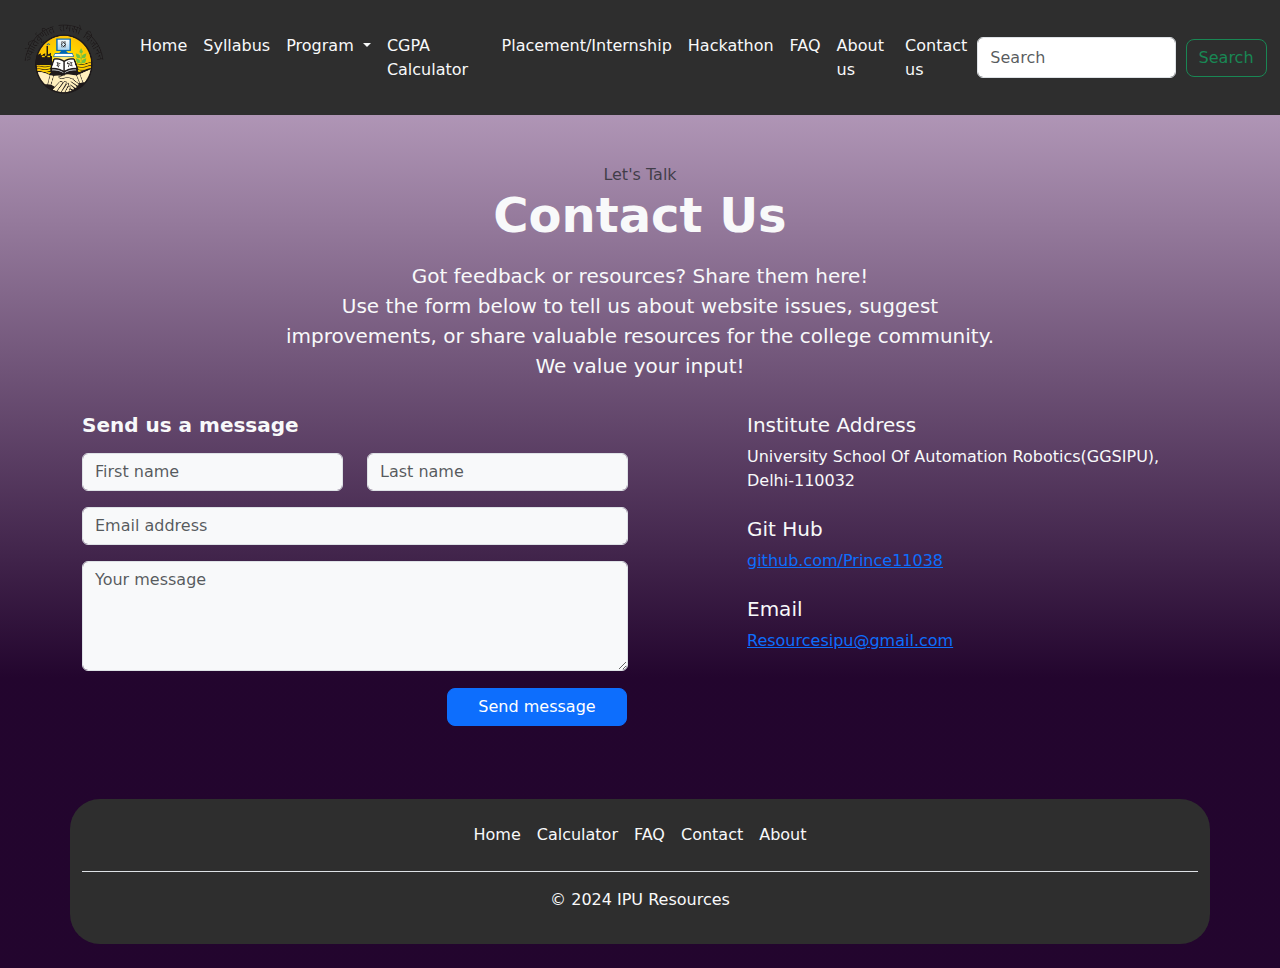
<file: Contact.html>
<!doctype html>
<html lang="en">

<head>
  <meta charset="utf-8">
  <meta name="viewport" content="width=device-width, initial-scale=1">
  <title>Contact</title>
  <link href="https://cdn.jsdelivr.net/npm/bootstrap@5.3.3/dist/css/bootstrap.min.css" rel="stylesheet"
    integrity="sha384-QWTKZyjpPEjISv5WaRU9OFeRpok6YctnYmDr5pNlyT2bRjXh0JMhjY6hW+ALEwIH" crossorigin="anonymous">
  <link rel="stylesheet" href="index.css">
</head>

<body>

  <nav class="navbar navbar-expand-lg ">
    <div class="container-fluid ">
      <nav class="navbar ">
        <div class="container-fluid ">
          <a class="navbar-brand" href="index.html">
            <img src="ipulogo.png" alt="Logo" width="80" height="" class="d-inline-block align-text-top">
          </a>
        </div>
      </nav>
      <button class="navbar-toggler bg-light" type="button" data-bs-toggle="collapse"
        data-bs-target="#navbarSupportedContent" aria-controls="navbarSupportedContent" aria-expanded="false"
        aria-label="Toggle navigation">
        <span class="navbar-toggler-icon"></span>
      </button>
      <div class="collapse navbar-collapse " id="navbarSupportedContent">
        <ul class="navbar-nav me-auto mb-2 mb-lg-0">
          <li class="nav-item">
            <a class="nav-link active text-light" aria-current="page" href="index.html">Home</a>
          </li>
          <li class="nav-item ">
            <a class="nav-link text-light" href="Syllabus.html">Syllabus</a>
          </li>
          <li class="nav-item dropdown">
            <a class="nav-link dropdown-toggle text-light" href="#" role="button" data-bs-toggle="dropdown"
              aria-expanded="false">
              Program
            </a>
            <ul class="dropdown-menu">
              <li><a class="dropdown-item" href="aids.html">AI & DS</a></li>
              <li><a class="dropdown-item" href="aiml.html">AI & ML</a></li>
              <li><a class="dropdown-item" href="iiot.html">IIOT</a></li>
              <li><a class="dropdown-item" href="ar.html">AR</a></li>
            </ul>
          </li>
          <li class="nav-item">
            <a class="nav-link text-light" href="CGPA.html">CGPA Calculator</a>
          </li>
          <li class="nav-item">
            <a class="nav-link text-light" href="PI.html">Placement/Internship</a>
          </li>
          <li class="nav-item">
            <a class="nav-link text-light" href="hack.html">Hackathon</a>
          </li>
          <li class="nav-item">
            <a class="nav-link text-light" href="faq.html">FAQ</a>
          </li>
          <li class="nav-item">
            <a class="nav-link text-light" href="about.html">About us</a>
          </li>
          <li class="nav-item">
            <a class="nav-link text-light" href="Contact.html">Contact us</a>
          </li>

        </ul>
        <form class="d-flex" role="search">
          <input class="form-control me-2" type="search" placeholder="Search" aria-label="Search">
          <button class="btn btn-outline-success" type="submit">Search</button>
        </form>
      </div>
    </div>
  </nav>

  <section class="py-5 text-light">
    <div class="container">
      <div class="row justify-content-center text-center mb-3">
        <div class="col-lg-8 col-xxl-7">
          <span class="text-muted">Let's Talk</span>
          <h2 class="display-5 fw-bold mb-3">Contact Us</h2>
          <p class="lead"><strong>Got feedback or resources? Share them here!</strong><br>
            Use the form below to tell us about website issues, suggest improvements, or share valuable resources for
            the college community. We value your input!
          </p>
        </div>
      </div>
      <div class="row justify-content-between">
        <div class="col-lg-6">
          <h5 class="fw-semibold mb-3">Send us a message</h5>
          <form action="https://api.web3forms.com/submit" method="POST">

            <input type="hidden" name="access_key" value="5fe75ffe-c7b6-4a2b-b7ff-bd14dff4c70d">
            <div class="row">
              <div class="col-md-6">
                <div class="mb-3">
                  <input class="form-control bg-light" placeholder="First name" name="name" type="text" required>
                </div>
              </div>
              <div class="col-md-6">
                <div class="mb-3">
                  <input class="form-control bg-light" placeholder="Last name" name="name" type="text">
                </div>
              </div>
              <div class="col-12">
                <div class="mb-3">
                  <input class="form-control bg-light" placeholder="Email address" type="email" name="email" required>
                </div>
              </div>
            </div>
            <div class="mb-3">
              <textarea class="form-control bg-light" name="message" placeholder="Your message" required
                rows="4"></textarea>
            </div>
            <div class="col-md-4 ms-auto">
              <div class="d-grid">
                <input type="hidden" name="redirect" value="https://web3forms.com/success">
                <button class="btn btn-primary" type="submit">Send message</button>
              </div>
            </div>
          </form>
        </div>
        <div class="col-lg-5 mt-5 mt-lg-0">
          <div class="mb-4">
            <h5>Institute Address</h5>
            <p>University School Of Automation Robotics(GGSIPU), Delhi-110032</p>
          </div>
          <div class="mb-4">
            <h5>Git Hub</h5>
            <a href="https://github.com/Prince11038">github.com/Prince11038</a>
          </div>
          <div class="mb-4">
            <h5>Email</h5>
            <p><a href="resourcesipu@gmail.com">Resourcesipu@gmail.com</a></p>
          </div>

        </div>
      </div>
    </div>
  </section>

  <div class="container footer">
    <footer class="py-3 my-4 ">
      <ul class="nav justify-content-center border-bottom pb-3 mb-3">
        <li class="nav-item "><a href="index.html" class="nav-link px-2 text-light">Home</a></li>
        <li class="nav-item"><a href="CGPA.html" class="nav-link px-2 text-light">Calculator</a></li>
        <li class="nav-item"><a href="faq.html" class="nav-link px-2 text-light">FAQ</a></li>
        <li class="nav-item"><a href="Contact.html" class="nav-link px-2 text-light">Contact</a></li>
        <li class="nav-item"><a href="about.html" class="nav-link px-2 text-light">About</a></li>
      </ul>
      <p class="text-center text-light">© 2024 IPU Resources</p>
    </footer>
  </div>


  <script src="https://cdn.jsdelivr.net/npm/bootstrap@5.3.3/dist/js/bootstrap.bundle.min.js"
    integrity="sha384-YvpcrYf0tY3lHB60NNkmXc5s9fDVZLESaAA55NDzOxhy9GkcIdslK1eN7N6jIeHz"
    crossorigin="anonymous"></script>

  <script src="https://web3forms.com/client/script.js" async defer></script>
</body>

</html>
</file>
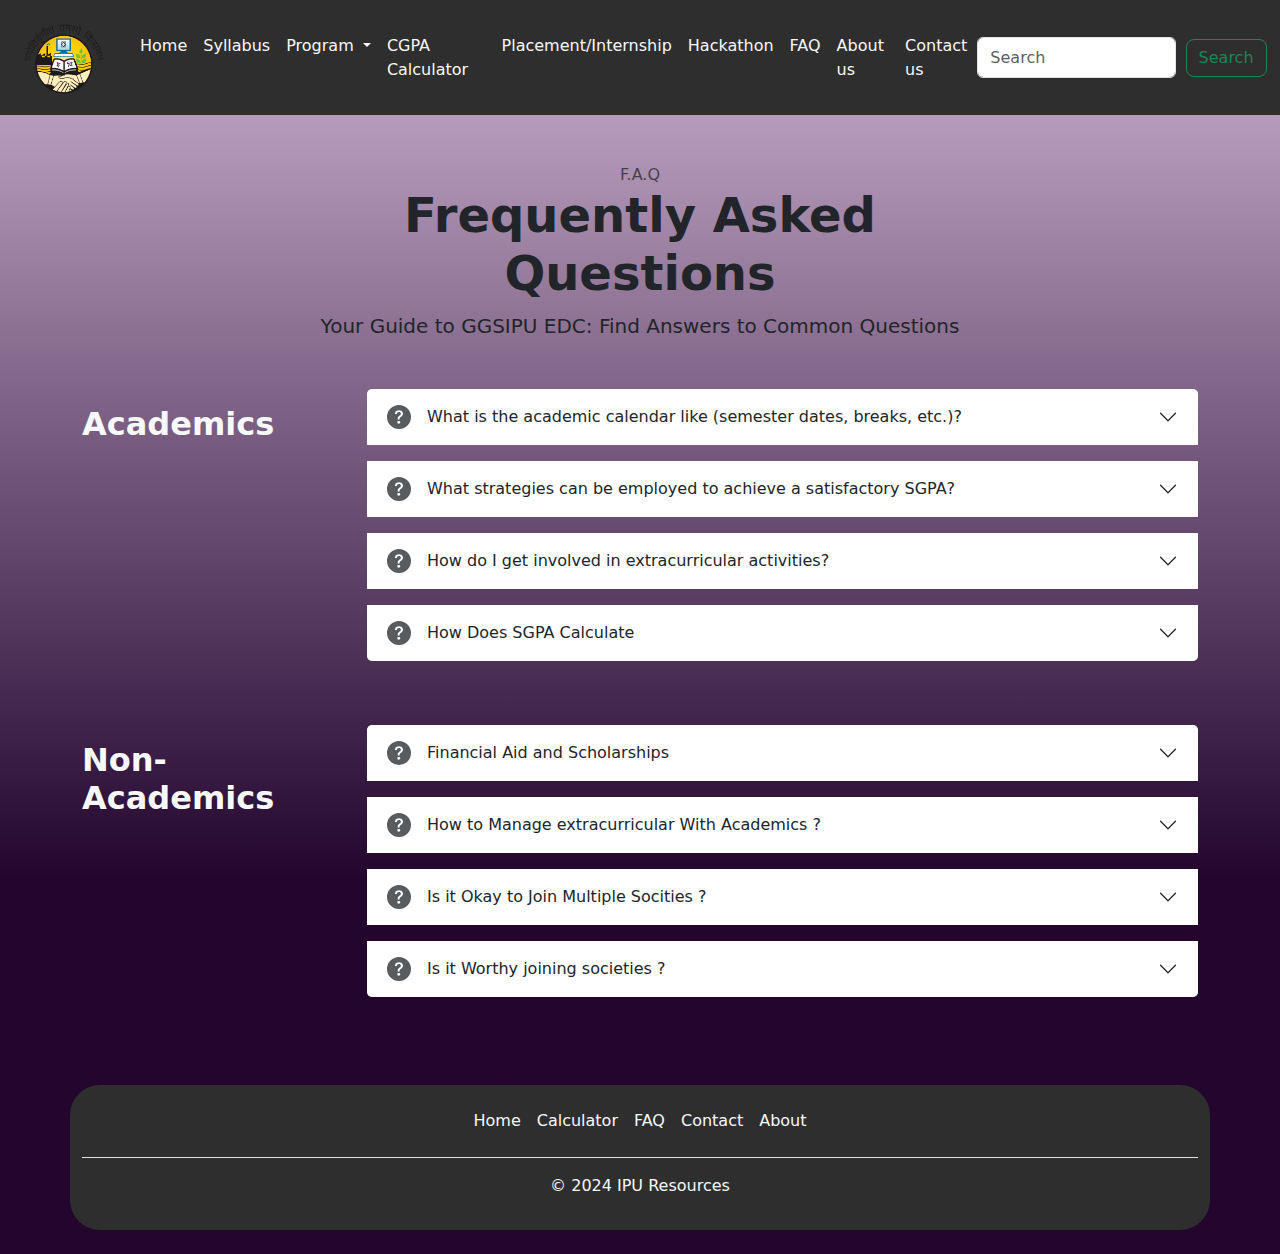
<file: faq.html>
<!doctype html>
<html lang="en">

<head>
  <meta charset="utf-8">
  <meta name="viewport" content="width=device-width, initial-scale=1">
  <title>FAQ</title>
  <link href="https://cdn.jsdelivr.net/npm/bootstrap@5.3.3/dist/css/bootstrap.min.css" rel="stylesheet"
    integrity="sha384-QWTKZyjpPEjISv5WaRU9OFeRpok6YctnYmDr5pNlyT2bRjXh0JMhjY6hW+ALEwIH" crossorigin="anonymous">
  <link rel="stylesheet" href="index.css">
</head>

<body>

  <nav class="navbar navbar-expand-lg ">
    <div class="container-fluid ">
      <nav class="navbar ">
        <div class="container-fluid ">
          <a class="navbar-brand" href="index.html">
            <img src="ipulogo.png" alt="Logo" width="80" height="" class="d-inline-block align-text-top">
          </a>
        </div>
      </nav>
      <button class="navbar-toggler bg-light" type="button" data-bs-toggle="collapse"
        data-bs-target="#navbarSupportedContent" aria-controls="navbarSupportedContent" aria-expanded="false"
        aria-label="Toggle navigation">
        <span class="navbar-toggler-icon"></span>
      </button>
      <div class="collapse navbar-collapse " id="navbarSupportedContent">
        <ul class="navbar-nav me-auto mb-2 mb-lg-0">
          <li class="nav-item">
            <a class="nav-link active text-light" aria-current="page" href="index.html">Home</a>
          </li>
          <li class="nav-item ">
            <a class="nav-link text-light" href="Syllabus.html">Syllabus</a>
          </li>
          <li class="nav-item dropdown">
            <a class="nav-link dropdown-toggle text-light" href="#" role="button" data-bs-toggle="dropdown"
              aria-expanded="false">
              Program
            </a>
            <ul class="dropdown-menu">
              <li><a class="dropdown-item" href="aids.html">AI & DS</a></li>
              <li><a class="dropdown-item" href="aiml.html">AI & ML</a></li>
              <li><a class="dropdown-item" href="iiot.html">IIOT</a></li>
              <li><a class="dropdown-item" href="ar.html">AR</a></li>
            </ul>
          </li>
          <li class="nav-item">
            <a class="nav-link text-light" href="CGPA.html">CGPA Calculator</a>
          </li>
          <li class="nav-item">
            <a class="nav-link text-light" href="PI.html">Placement/Internship</a>
          </li>
          <li class="nav-item">
            <a class="nav-link text-light" href="hack.html">Hackathon</a>
          </li>
          <li class="nav-item">
            <a class="nav-link text-light" href="faq.html">FAQ</a>
          </li>
          <li class="nav-item">
            <a class="nav-link text-light" href="about.html">About us</a>
          </li>
          <li class="nav-item">
            <a class="nav-link text-light" href="Contact.html">Contact us</a>
          </li>

        </ul>
        <form class="d-flex" role="search">
          <input class="form-control me-2" type="search" placeholder="Search" aria-label="Search">
          <button class="btn btn-outline-success" type="submit">Search</button>
        </form>
      </div>
    </div>
  </nav>

  <section class="py-5">
    <div class="container">
      <div class="row justify-content-center text-center mb-3">
        <div class="col-lg-8 col-xl-7">
          <span class="text-muted">F.A.Q</span>
          <h2 class="display-5 fw-bold">Frequently Asked Questions</h2>
          <p class="lead">Your Guide to GGSIPU EDC: Find Answers to Common Questions</p>
        </div>
      </div>
      <div class="row justify-content-center pt-lg-3">
        <div class="col-md-3">
          <h2 class="mt-3 fw-bold text-light">Academics</h2>
        </div>
        <div class="col-md-9">
          <div class="accordion" id="Technical-accordion">
            <div class="accordion-item border-0 mb-3">
              <h2 class="accordion-header" id="Technical-headingOne"><button aria-controls="Technical-collapseOne"
                  aria-expanded="false" class="accordion-button collapsed" data-bs-target="#Technical-collapseOne"
                  data-bs-toggle="collapse" type="button">
                  <div class="text-muted me-3">
                    <svg class="bi bi-question-circle-fill" fill="currentColor" height="24" viewbox="0 0 16 16"
                      width="24" xmlns="http://www.w3.org/2000/svg">
                      <path
                        d="M16 8A8 8 0 1 1 0 8a8 8 0 0 1 16 0zM5.496 6.033h.825c.138 0 .248-.113.266-.25.09-.656.54-1.134 1.342-1.134.686 0 1.314.343 1.314 1.168 0 .635-.374.927-.965 1.371-.673.489-1.206 1.06-1.168 1.987l.003.217a.25.25 0 0 0 .25.246h.811a.25.25 0 0 0 .25-.25v-.105c0-.718.273-.927 1.01-1.486.609-.463 1.244-.977 1.244-2.056 0-1.511-1.276-2.241-2.673-2.241-1.267 0-2.655.59-2.75 2.286a.237.237 0 0 0 .241.247zm2.325 6.443c.61 0 1.029-.394 1.029-.927 0-.552-.42-.94-1.029-.94-.584 0-1.009.388-1.009.94 0 .533.425.927 1.01.927z">
                      </path>
                    </svg>
                  </div>What is the academic calendar like (semester dates, breaks, etc.)?
                </button></h2>
              <div aria-labelledby="Technical-headingOne" class="accordion-collapse collapse"
                data-bs-parent="#Technical-accordion" id="Technical-collapseOne">
                <div class="accordion-body">
                  The GGSIPU EDC academic calendar generally follows a semester system. The odd semester typically
                  commences in August and concludes in late December, followed by a brief winter break of 10-15 days.
                  The even semester then begins and finishes in mid-June, after which summer vacation commences. <br>

                  Please note: The exact dates may vary each year. We recommend visiting the official GGSIPU EDC website
                  <a href="https://sites.google.com/view/ggsipuedc/home"> Link</a> for the most up-to-date academic
                  calendar information.
                </div>
              </div>
            </div>
            <div class="accordion-item border-0 mb-3">
              <h2 class="accordion-header" id="Technical-headingTwo"><button aria-controls="Technical-collapseTwo"
                  aria-expanded="false" class="accordion-button collapsed" data-bs-target="#Technical-collapseTwo"
                  data-bs-toggle="collapse" type="button">
                  <div class="text-muted me-3">
                    <svg class="bi bi-question-circle-fill" fill="currentColor" height="24" viewbox="0 0 16 16"
                      width="24" xmlns="http://www.w3.org/2000/svg">
                      <path
                        d="M16 8A8 8 0 1 1 0 8a8 8 0 0 1 16 0zM5.496 6.033h.825c.138 0 .248-.113.266-.25.09-.656.54-1.134 1.342-1.134.686 0 1.314.343 1.314 1.168 0 .635-.374.927-.965 1.371-.673.489-1.206 1.06-1.168 1.987l.003.217a.25.25 0 0 0 .25.246h.811a.25.25 0 0 0 .25-.25v-.105c0-.718.273-.927 1.01-1.486.609-.463 1.244-.977 1.244-2.056 0-1.511-1.276-2.241-2.673-2.241-1.267 0-2.655.59-2.75 2.286a.237.237 0 0 0 .241.247zm2.325 6.443c.61 0 1.029-.394 1.029-.927 0-.552-.42-.94-1.029-.94-.584 0-1.009.388-1.009.94 0 .533.425.927 1.01.927z">
                      </path>
                    </svg>
                  </div>What strategies can be employed to achieve a satisfactory SGPA?
                </button></h2>
              <div aria-labelledby="Technical-headingTwo" class="accordion-collapse collapse"
                data-bs-parent="#Technical-accordion" id="Technical-collapseTwo">
                <div class="accordion-body">

                  While credit points vary by subject at GGSIPU EDC, focus on achieving a passing grade in each course.
                  Failing a course will result in zero credit points for that subject. To achieve a higher GPA,
                  prioritize subjects with higher credit weights in your study plan.
                </div>
              </div>
            </div>
            <div class="accordion-item border-0 mb-3">
              <h2 class="accordion-header" id="Technical-headingThree"><button aria-controls="Technical-collapseThree"
                  aria-expanded="false" class="accordion-button collapsed" data-bs-target="#Technical-collapseThree"
                  data-bs-toggle="collapse" type="button">
                  <div class="text-muted me-3">
                    <svg class="bi bi-question-circle-fill" fill="currentColor" height="24" viewbox="0 0 16 16"
                      width="24" xmlns="http://www.w3.org/2000/svg">
                      <path
                        d="M16 8A8 8 0 1 1 0 8a8 8 0 0 1 16 0zM5.496 6.033h.825c.138 0 .248-.113.266-.25.09-.656.54-1.134 1.342-1.134.686 0 1.314.343 1.314 1.168 0 .635-.374.927-.965 1.371-.673.489-1.206 1.06-1.168 1.987l.003.217a.25.25 0 0 0 .25.246h.811a.25.25 0 0 0 .25-.25v-.105c0-.718.273-.927 1.01-1.486.609-.463 1.244-.977 1.244-2.056 0-1.511-1.276-2.241-2.673-2.241-1.267 0-2.655.59-2.75 2.286a.237.237 0 0 0 .241.247zm2.325 6.443c.61 0 1.029-.394 1.029-.927 0-.552-.42-.94-1.029-.94-.584 0-1.009.388-1.009.94 0 .533.425.927 1.01.927z">
                      </path>
                    </svg>
                  </div>How do I get involved in extracurricular activities?
                </button></h2>
              <div aria-labelledby="Technical-headingThree" class="accordion-collapse collapse"
                data-bs-parent="#Technical-accordion" id="Technical-collapseThree">
                <div class="accordion-body">
                  GGSIPU EDC offers a variety of clubs, events, and departmental activities to get involved in! Explore
                  student clubs, university events, departmental initiatives, and notice boards for opportunities. Chat
                  with peers and seniors for their recommendations. Get out there and explore!
                </div>
              </div>
            </div>
            <div class="accordion-item border-0 mb-3">
              <h2 class="accordion-header" id="Technical-headingFour"><button aria-controls="Technical-collapseFour"
                  aria-expanded="false" class="accordion-button collapsed" data-bs-target="#Technical-collapseFour"
                  data-bs-toggle="collapse" type="button">
                  <div class="text-muted me-3">
                    <svg class="bi bi-question-circle-fill" fill="currentColor" height="24" viewbox="0 0 16 16"
                      width="24" xmlns="http://www.w3.org/2000/svg">
                      <path
                        d="M16 8A8 8 0 1 1 0 8a8 8 0 0 1 16 0zM5.496 6.033h.825c.138 0 .248-.113.266-.25.09-.656.54-1.134 1.342-1.134.686 0 1.314.343 1.314 1.168 0 .635-.374.927-.965 1.371-.673.489-1.206 1.06-1.168 1.987l.003.217a.25.25 0 0 0 .25.246h.811a.25.25 0 0 0 .25-.25v-.105c0-.718.273-.927 1.01-1.486.609-.463 1.244-.977 1.244-2.056 0-1.511-1.276-2.241-2.673-2.241-1.267 0-2.655.59-2.75 2.286a.237.237 0 0 0 .241.247zm2.325 6.443c.61 0 1.029-.394 1.029-.927 0-.552-.42-.94-1.029-.94-.584 0-1.009.388-1.009.94 0 .533.425.927 1.01.927z">
                      </path>
                    </svg>
                  </div>How Does SGPA Calculate
                </button></h2>
              <div aria-labelledby="Technical-headingFour" class="accordion-collapse collapse"
                data-bs-parent="#Technical-accordion" id="Technical-collapseFour">
                <div class="accordion-body">
                  Unsure about SGPA calculation? We get it! While specifics may vary, SGPA typically considers your
                  course credits and grades. Our website offers a handy SGPA calculator to skip the math!
                </div>
              </div>
            </div>
          </div>
        </div>
      </div>
      <div class="row justify-content-center mt-5">
        <div class="col-md-3">
          <h2 class="mt-3 fw-bold text-light">Non-Academics</h2>
        </div>
        <div class="col-md-9">
          <div class="accordion" id="Billing-accordion">
            <div class="accordion-item border-0 mb-3">
              <h2 class="accordion-header" id="Billing-headingOne"><button aria-controls="Billing-collapseOne"
                  aria-expanded="false" class="accordion-button collapsed" data-bs-target="#Billing-collapseOne"
                  data-bs-toggle="collapse" type="button">
                  <div class="text-muted me-3">
                    <svg class="bi bi-question-circle-fill" fill="currentColor" height="24" viewbox="0 0 16 16"
                      width="24" xmlns="http://www.w3.org/2000/svg">
                      <path
                        d="M16 8A8 8 0 1 1 0 8a8 8 0 0 1 16 0zM5.496 6.033h.825c.138 0 .248-.113.266-.25.09-.656.54-1.134 1.342-1.134.686 0 1.314.343 1.314 1.168 0 .635-.374.927-.965 1.371-.673.489-1.206 1.06-1.168 1.987l.003.217a.25.25 0 0 0 .25.246h.811a.25.25 0 0 0 .25-.25v-.105c0-.718.273-.927 1.01-1.486.609-.463 1.244-.977 1.244-2.056 0-1.511-1.276-2.241-2.673-2.241-1.267 0-2.655.59-2.75 2.286a.237.237 0 0 0 .241.247zm2.325 6.443c.61 0 1.029-.394 1.029-.927 0-.552-.42-.94-1.029-.94-.584 0-1.009.388-1.009.94 0 .533.425.927 1.01.927z">
                      </path>
                    </svg>
                  </div>Financial Aid and Scholarships
                </button></h2>
              <div aria-labelledby="Billing-headingOne" class="accordion-collapse collapse"
                data-bs-parent="#Billing-accordion" id="Billing-collapseOne">
                <div class="accordion-body">
                  Facing financial challenges? GGSIPU EDC offers government and university scholarships (check websites
                  for details and deadlines) based on factors like income (ration card) and academic merit. Private
                  scholarships (notice boards/online) are also available. Explore the Financial Aid Office website or
                  contact them directly for specific details and application guidance. Don't let finances hold you back!
                </div>
              </div>
            </div>
            <div class="accordion-item border-0 mb-3">
              <h2 class="accordion-header" id="Billing-headingTwo"><button aria-controls="Billing-collapseTwo"
                  aria-expanded="false" class="accordion-button collapsed" data-bs-target="#Billing-collapseTwo"
                  data-bs-toggle="collapse" type="button">
                  <div class="text-muted me-3">
                    <svg class="bi bi-question-circle-fill" fill="currentColor" height="24" viewbox="0 0 16 16"
                      width="24" xmlns="http://www.w3.org/2000/svg">
                      <path
                        d="M16 8A8 8 0 1 1 0 8a8 8 0 0 1 16 0zM5.496 6.033h.825c.138 0 .248-.113.266-.25.09-.656.54-1.134 1.342-1.134.686 0 1.314.343 1.314 1.168 0 .635-.374.927-.965 1.371-.673.489-1.206 1.06-1.168 1.987l.003.217a.25.25 0 0 0 .25.246h.811a.25.25 0 0 0 .25-.25v-.105c0-.718.273-.927 1.01-1.486.609-.463 1.244-.977 1.244-2.056 0-1.511-1.276-2.241-2.673-2.241-1.267 0-2.655.59-2.75 2.286a.237.237 0 0 0 .241.247zm2.325 6.443c.61 0 1.029-.394 1.029-.927 0-.552-.42-.94-1.029-.94-.584 0-1.009.388-1.009.94 0 .533.425.927 1.01.927z">
                      </path>
                    </svg>
                  </div>How to Manage extracurricular With Academics ?
                </button></h2>
              <div aria-labelledby="Billing-headingTwo" class="accordion-collapse collapse"
                data-bs-parent="#Billing-accordion" id="Billing-collapseTwo">
                <div class="accordion-body">
                  Prioritize tasks, use time management tools, set clear goals, avoid overcommitting, utilize downtime,
                  stay organized, communicate with professors, maintain a healthy lifestyle, seek support, and regularly
                  evaluate your schedule
                </div>
              </div>
            </div>
            <div class="accordion-item border-0 mb-3">
              <h2 class="accordion-header" id="Billing-headingThree"><button aria-controls="Billing-collapseThree"
                  aria-expanded="false" class="accordion-button collapsed" data-bs-target="#Billing-collapseThree"
                  data-bs-toggle="collapse" type="button">
                  <div class="text-muted me-3">
                    <svg class="bi bi-question-circle-fill" fill="currentColor" height="24" viewbox="0 0 16 16"
                      width="24" xmlns="http://www.w3.org/2000/svg">
                      <path
                        d="M16 8A8 8 0 1 1 0 8a8 8 0 0 1 16 0zM5.496 6.033h.825c.138 0 .248-.113.266-.25.09-.656.54-1.134 1.342-1.134.686 0 1.314.343 1.314 1.168 0 .635-.374.927-.965 1.371-.673.489-1.206 1.06-1.168 1.987l.003.217a.25.25 0 0 0 .25.246h.811a.25.25 0 0 0 .25-.25v-.105c0-.718.273-.927 1.01-1.486.609-.463 1.244-.977 1.244-2.056 0-1.511-1.276-2.241-2.673-2.241-1.267 0-2.655.59-2.75 2.286a.237.237 0 0 0 .241.247zm2.325 6.443c.61 0 1.029-.394 1.029-.927 0-.552-.42-.94-1.029-.94-.584 0-1.009.388-1.009.94 0 .533.425.927 1.01.927z">
                      </path>
                    </svg>
                  </div>Is it Okay to Join Multiple Socities ?
                </button></h2>
              <div aria-labelledby="Billing-headingThree" class="accordion-collapse collapse"
                data-bs-parent="#Billing-accordion" id="Billing-collapseThree">
                <div class="accordion-body">
                  Yes, as long as you can manage your time and commitments effectively. Focus on societies that align
                  with your interests, prioritize quality over quantity, and monitor your stress levels.
                </div>
              </div>
            </div>
            <div class="accordion-item border-0 mb-3">
              <h2 class="accordion-header" id="Billing-headingFour"><button aria-controls="Billing-collapseFour"
                  aria-expanded="false" class="accordion-button collapsed" data-bs-target="#Billing-collapseFour"
                  data-bs-toggle="collapse" type="button">
                  <div class="text-muted me-3">
                    <svg class="bi bi-question-circle-fill" fill="currentColor" height="24" viewbox="0 0 16 16"
                      width="24" xmlns="http://www.w3.org/2000/svg">
                      <path
                        d="M16 8A8 8 0 1 1 0 8a8 8 0 0 1 16 0zM5.496 6.033h.825c.138 0 .248-.113.266-.25.09-.656.54-1.134 1.342-1.134.686 0 1.314.343 1.314 1.168 0 .635-.374.927-.965 1.371-.673.489-1.206 1.06-1.168 1.987l.003.217a.25.25 0 0 0 .25.246h.811a.25.25 0 0 0 .25-.25v-.105c0-.718.273-.927 1.01-1.486.609-.463 1.244-.977 1.244-2.056 0-1.511-1.276-2.241-2.673-2.241-1.267 0-2.655.59-2.75 2.286a.237.237 0 0 0 .241.247zm2.325 6.443c.61 0 1.029-.394 1.029-.927 0-.552-.42-.94-1.029-.94-.584 0-1.009.388-1.009.94 0 .533.425.927 1.01.927z">
                      </path>
                    </svg>
                  </div>Is it Worthy joining societies ?
                </button></h2>
              <div aria-labelledby="Billing-headingFour" class="accordion-collapse collapse"
                data-bs-parent="#Billing-accordion" id="Billing-collapseFour">
                <div class="accordion-body">
                  Yes, joining societies can help with skill development, networking, resume building, gaining practical
                  experience, personal growth, accessing opportunities, building community, and exploring diverse
                  interests.
                </div>
              </div>
            </div>
          </div>
        </div>
      </div>
    </div>
  </section>

  <div class="container footer">
    <footer class="py-3 my-4 ">
      <ul class="nav justify-content-center border-bottom pb-3 mb-3">
        <li class="nav-item "><a href="index.html" class="nav-link px-2 text-light">Home</a></li>
        <li class="nav-item"><a href="CGPA.html" class="nav-link px-2 text-light">Calculator</a></li>
        <li class="nav-item"><a href="faq.html" class="nav-link px-2 text-light">FAQ</a></li>
        <li class="nav-item"><a href="Contact.html" class="nav-link px-2 text-light">Contact</a></li>
        <li class="nav-item"><a href="about.html" class="nav-link px-2 text-light">About</a></li>
      </ul>
      <p class="text-center text-light">© 2024 IPU Resources</p>
    </footer>
  </div>


  <script src="https://cdn.jsdelivr.net/npm/bootstrap@5.3.3/dist/js/bootstrap.bundle.min.js"
    integrity="sha384-YvpcrYf0tY3lHB60NNkmXc5s9fDVZLESaAA55NDzOxhy9GkcIdslK1eN7N6jIeHz"
    crossorigin="anonymous"></script>
</body>

</html>
</file>
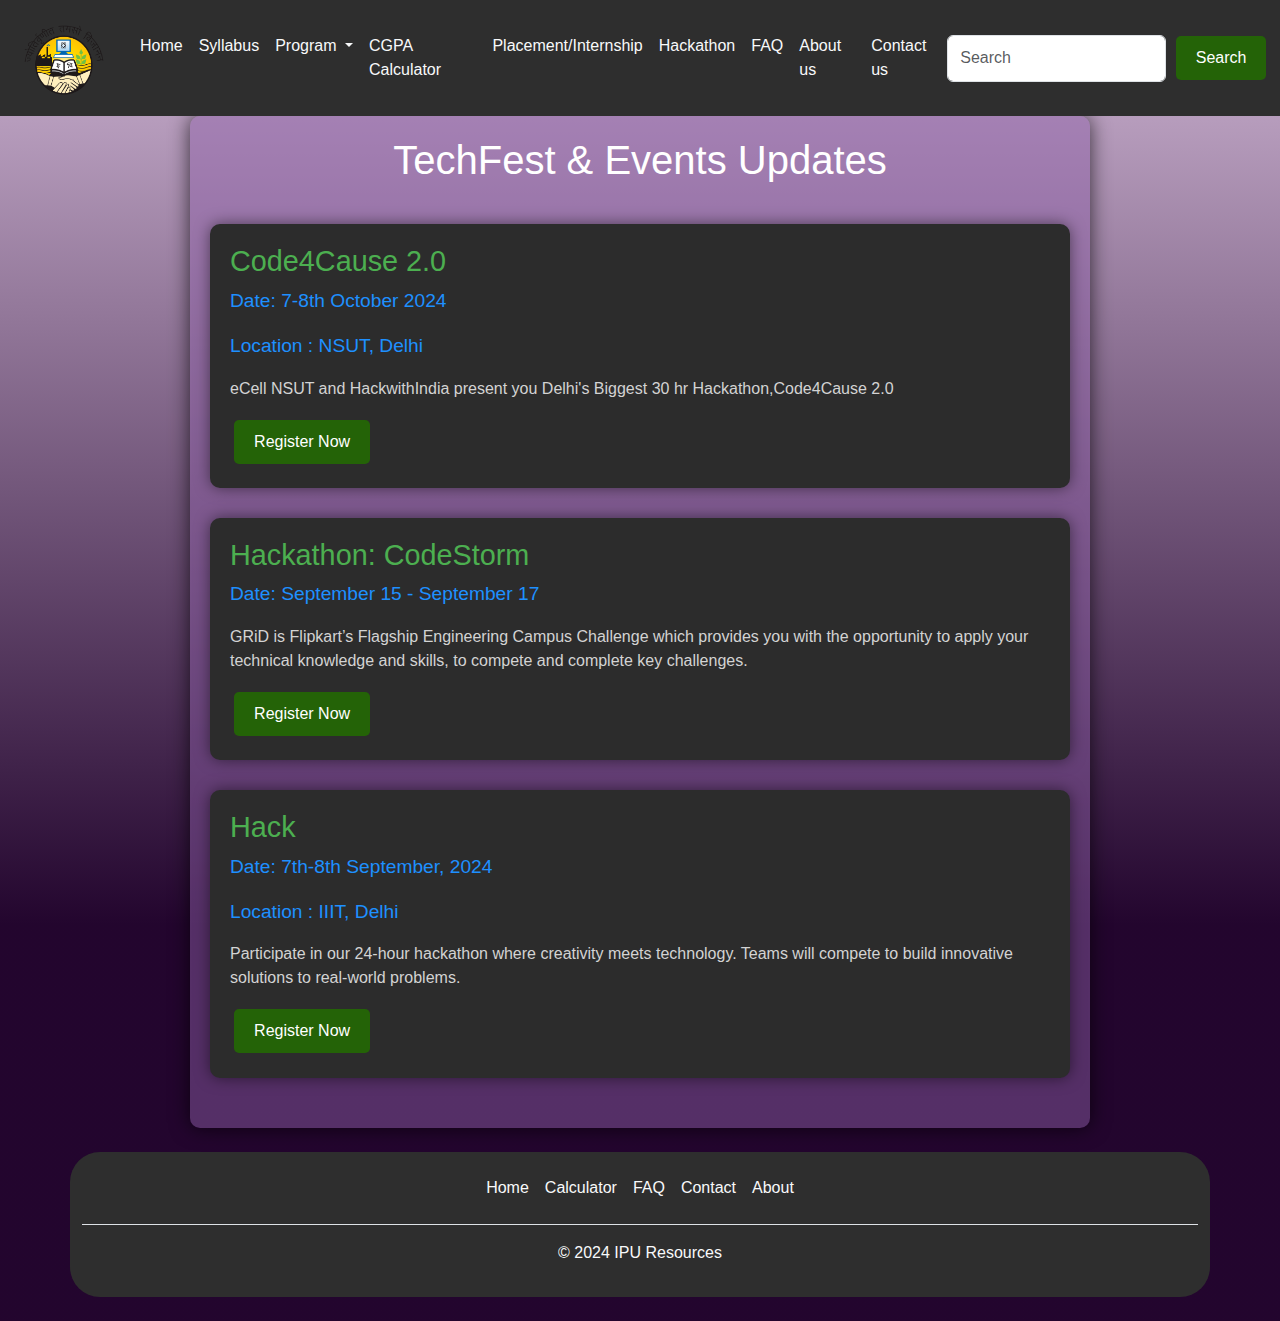
<file: hack.html>
<!doctype html>
<html lang="en">

<head>
    <meta charset="utf-8">
    <meta name="viewport" content="width=device-width, initial-scale=1">
    <title>Hackathon</title>
    <link href="https://cdn.jsdelivr.net/npm/bootstrap@5.3.3/dist/css/bootstrap.min.css" rel="stylesheet"
        integrity="sha384-QWTKZyjpPEjISv5WaRU9OFeRpok6YctnYmDr5pNlyT2bRjXh0JMhjY6hW+ALEwIH" crossorigin="anonymous">
    <link rel="stylesheet" href="index.css">
    <link rel="stylesheet" href="hack.css">
</head>

<body>

    <nav class="navbar navbar-expand-lg ">
        <div class="container-fluid ">
            <nav class="navbar ">
                <div class="container-fluid ">
                    <a class="navbar-brand" href="index.html">
                        <img src="ipulogo.png" alt="Logo" width="80" height="" class="d-inline-block align-text-top">
                    </a>
                </div>
            </nav>
            <button class="navbar-toggler bg-light" type="button" data-bs-toggle="collapse"
                data-bs-target="#navbarSupportedContent" aria-controls="navbarSupportedContent" aria-expanded="false"
                aria-label="Toggle navigation">
                <span class="navbar-toggler-icon"></span>
            </button>
            <div class="collapse navbar-collapse " id="navbarSupportedContent">
                <ul class="navbar-nav me-auto mb-2 mb-lg-0">
                    <li class="nav-item">
                        <a class="nav-link active text-light" aria-current="page" href="index.html">Home</a>
                    </li>
                    <li class="nav-item ">
                        <a class="nav-link text-light" href="Syllabus.html">Syllabus</a>
                    </li>
                    <li class="nav-item dropdown">
                        <a class="nav-link dropdown-toggle text-light" href="#" role="button" data-bs-toggle="dropdown"
                            aria-expanded="false">
                            Program
                        </a>
                        <ul class="dropdown-menu">
                            <li><a class="dropdown-item" href="aids.html">AI & DS</a></li>
                            <li><a class="dropdown-item" href="aiml.html">AI & ML</a></li>
                            <li><a class="dropdown-item" href="iiot.html">IIOT</a></li>
                            <li><a class="dropdown-item" href="ar.html">AR</a></li>
                        </ul>
                    </li>
                    <li class="nav-item">
                        <a class="nav-link text-light" href="CGPA.html">CGPA Calculator</a>
                    </li>
                    <li class="nav-item">
                        <a class="nav-link text-light" href="PI.html">Placement/Internship</a>
                    </li>
                    <li class="nav-item">
                        <a class="nav-link text-light" href="hack.html">Hackathon</a>
                    </li>
                    <li class="nav-item">
                        <a class="nav-link text-light" href="faq.html">FAQ</a>
                    </li>
                    <li class="nav-item">
                        <a class="nav-link text-light" href="about.html">About us</a>
                    </li>
                    <li class="nav-item">
                        <a class="nav-link text-light" href="Contact.html">Contact us</a>
                    </li>

                </ul>
                <form class="d-flex" role="search">
                    <input class="form-control me-2" type="search" placeholder="Search" aria-label="Search">
                    <button class="btn btn-outline-success" type="submit">Search</button>
                </form>
            </div>
        </div>
    </nav>

    <div class="container1">
        <header>
            <h1>TechFest & Events Updates</h1>
        </header>


        <section class="event">

            <h2>Code4Cause 2.0</h2>
            <p class="date">Date: 7-8th October 2024</p>
            <p class="date">Location : NSUT, Delhi</p>
            <p class="description">
                eCell NSUT and HackwithIndia present you Delhi's Biggest 30 hr Hackathon,Code4Cause 2.0
            </p>
            <a href="https://vision.hack2skill.com/event/code4cause2" class="btn">Register Now</a>

        </section>


        <section class="event">

            <h2>Hackathon: CodeStorm</h2>
            <p class="date">Date: September 15 - September 17</p>
            <p class="description">
                GRiD is Flipkart’s Flagship Engineering Campus Challenge which provides you with the opportunity to
                apply your technical knowledge and skills, to compete and complete key challenges.
            </p>
            <a href="https://unstop.com/hackathons/flipkart-grid-60-information-security-challenge-flipkart-grid-60-flipkart-1024250"
                class="btn">Register Now</a>

        </section>


    
        <section class="event">

            <h2>Hack</h2>
            <p class="date">Date: 7th-8th September, 2024</p>
            <p class="date">Location : IIIT, Delhi</p>
            <p class="description">
                Participate in our 24-hour hackathon where creativity meets technology. Teams will compete to build
                innovative solutions to real-world problems.
            </p>
            <a href="https://hackarcode.live/" class="btn">Register Now</a>

         </section>
     

     <!--
    <section class="event">

        <h2>Hackathon: CodeStorm</h2>
        <p class="date">Date: September 15-17, 2024</p>
        <p class="description">
            Participate in our 48-hour hackathon where creativity meets technology. Teams will compete to build
            innovative solutions to real-world problems. Prizes include internships and tech gadgets.
        </p>
        <a href="#" class="btn">Register Now</a>

    </section>
    -->


    </div>

    <div class="container footer">
        <footer class="py-3 my-4 ">
            <ul class="nav justify-content-center border-bottom pb-3 mb-3">
                <li class="nav-item "><a href="index.html" class="nav-link px-2 text-light">Home</a></li>
                <li class="nav-item"><a href="CGPA.html" class="nav-link px-2 text-light">Calculator</a></li>
                <li class="nav-item"><a href="faq.html" class="nav-link px-2 text-light">FAQ</a></li>
                <li class="nav-item"><a href="Contact.html" class="nav-link px-2 text-light">Contact</a></li>
                <li class="nav-item"><a href="about.html" class="nav-link px-2 text-light">About</a></li>
            </ul>
            <p class="text-center text-light">© 2024 IPU Resources</p>
        </footer>
    </div>

    <script src="https://cdn.jsdelivr.net/npm/bootstrap@5.3.3/dist/js/bootstrap.bundle.min.js"
        integrity="sha384-YvpcrYf0tY3lHB60NNkmXc5s9fDVZLESaAA55NDzOxhy9GkcIdslK1eN7N6jIeHz"
        crossorigin="anonymous"></script>
</body>

</html>
</file>
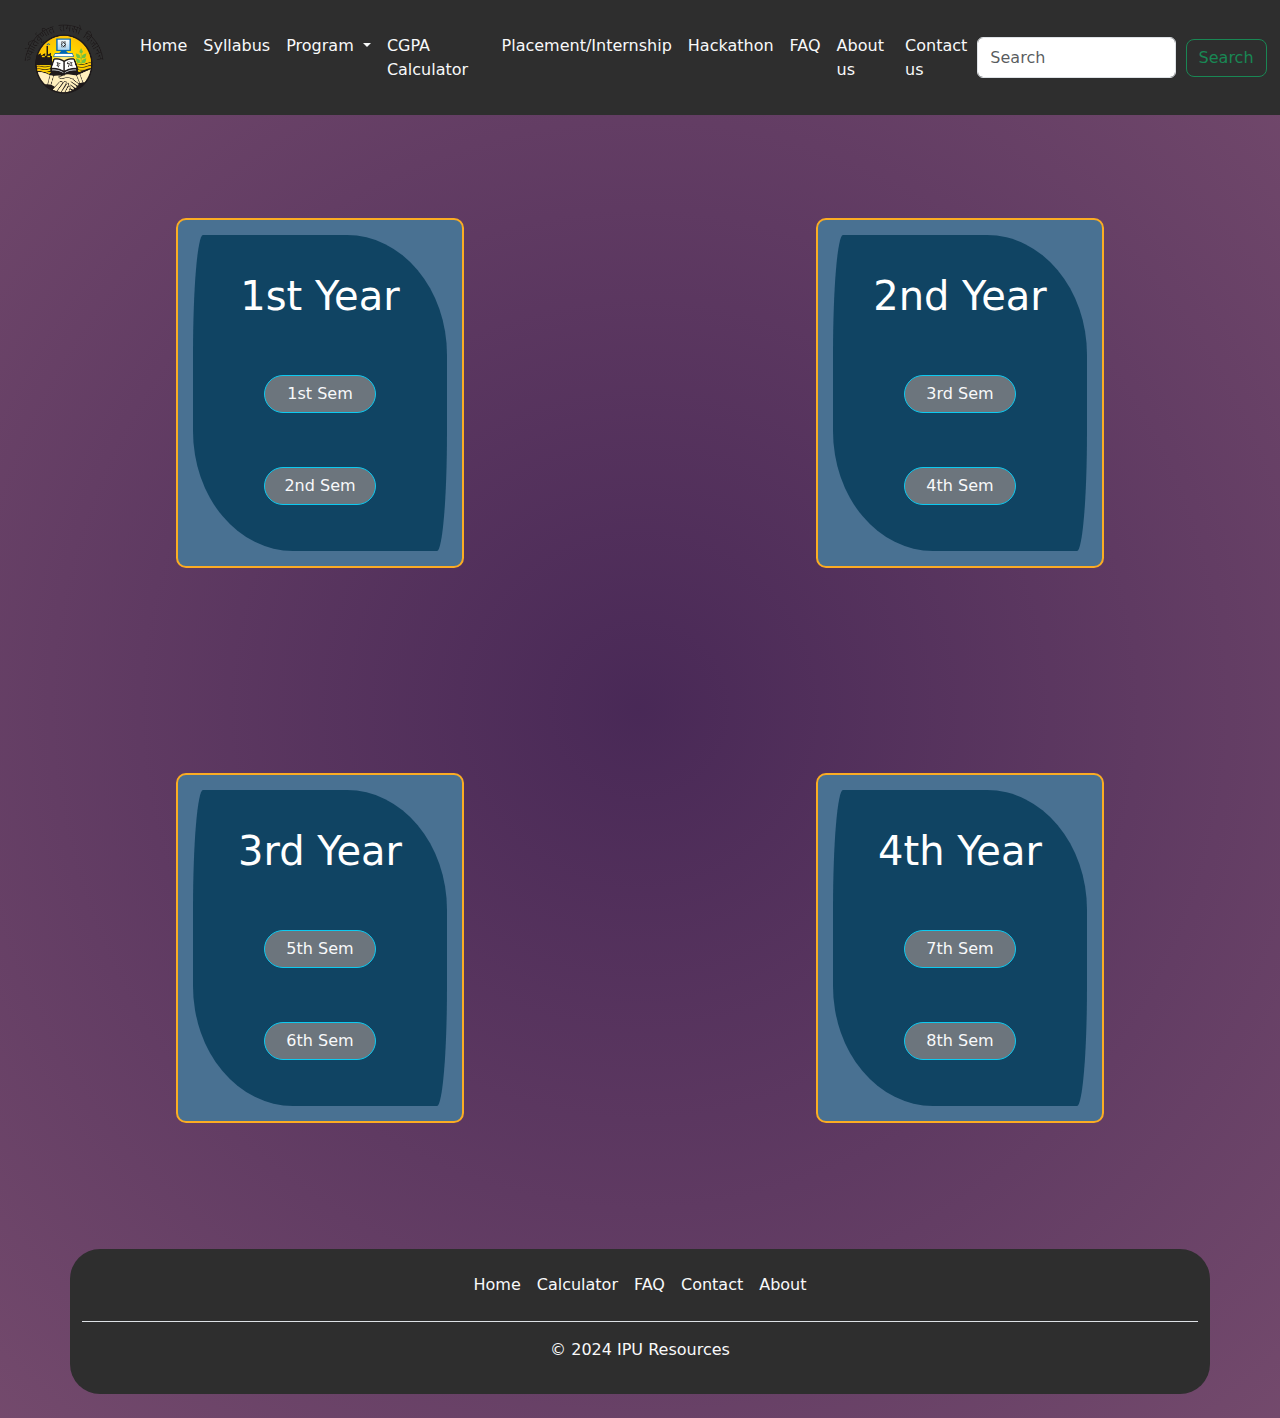
<file: iiot.html>
<!doctype html>
<html lang="en">

<head>
  <meta charset="utf-8">
  <meta name="viewport" content="width=device-width, initial-scale=1">
  <title>Internet Of Things</title>
  <link href="https://cdn.jsdelivr.net/npm/bootstrap@5.3.3/dist/css/bootstrap.min.css" rel="stylesheet"
    integrity="sha384-QWTKZyjpPEjISv5WaRU9OFeRpok6YctnYmDr5pNlyT2bRjXh0JMhjY6hW+ALEwIH" crossorigin="anonymous">
  <link rel="stylesheet" href="index.css">
  <link rel="stylesheet" href="stylebranch.css">
</head>

<body>

  <nav class="navbar navbar-expand-lg ">
    <div class="container-fluid ">
      <nav class="navbar ">
        <div class="container-fluid ">
          <a class="navbar-brand" href="index.html">
            <img src="ipulogo.png" alt="Logo" width="80" height="" class="d-inline-block align-text-top">
          </a>
        </div>
      </nav>
      <button class="navbar-toggler bg-light" type="button" data-bs-toggle="collapse"
        data-bs-target="#navbarSupportedContent" aria-controls="navbarSupportedContent" aria-expanded="false"
        aria-label="Toggle navigation">
        <span class="navbar-toggler-icon"></span>
      </button>
      <div class="collapse navbar-collapse " id="navbarSupportedContent">
        <ul class="navbar-nav me-auto mb-2 mb-lg-0">
          <li class="nav-item">
            <a class="nav-link active text-light" aria-current="page" href="index.html">Home</a>
          </li>
          <li class="nav-item ">
            <a class="nav-link text-light" href="Syllabus.html">Syllabus</a>
          </li>
          <li class="nav-item dropdown">
            <a class="nav-link dropdown-toggle text-light" href="#" role="button" data-bs-toggle="dropdown"
              aria-expanded="false">
              Program
            </a>
            <ul class="dropdown-menu">
              <li><a class="dropdown-item" href="aids.html">AI & DS</a></li>
              <li><a class="dropdown-item" href="aiml.html">AI & ML</a></li>
              <li><a class="dropdown-item" href="iiot.html">IIOT</a></li>
              <li><a class="dropdown-item" href="ar.html">AR</a></li>
            </ul>
          </li>
          <li class="nav-item">
            <a class="nav-link text-light" href="CGPA.html">CGPA Calculator</a>
          </li>
          <li class="nav-item">
            <a class="nav-link text-light" href="PI.html">Placement/Internship</a>
          </li>
          <li class="nav-item">
            <a class="nav-link text-light" href="hack.html">Hackathon</a>
          </li>
          <li class="nav-item">
            <a class="nav-link text-light" href="faq.html">FAQ</a>
          </li>
          <li class="nav-item">
            <a class="nav-link text-light" href="about.html">About us</a>
          </li>
          <li class="nav-item">
            <a class="nav-link text-light" href="Contact.html">Contact us</a>
          </li>

        </ul>
        <form class="d-flex" role="search">
          <input class="form-control me-2" type="search" placeholder="Search" aria-label="Search">
          <button class="btn btn-outline-success" type="submit">Search</button>
        </form>
      </div>
    </div>
  </nav>

  <div class="cards5">
    <div class="card text-center cardin" style="width: 18rem;">
      <div class="card-body body1">
        <h1>1st Year</h1>
        <a href="https://drive.google.com/drive/folders/1klSK4nLtToCu5Vahaz7GNKJel0ZyHl9G?usp=sharing"><button
            type="button" class="btn btn-outline-info btnbtm btn-secondary text-light">1st Sem</button></a>
        <a href="https://drive.google.com/drive/folders/1EI6gLDpI5-sS6RsRWTTFzay5CdrNPoat?usp=sharing"><button
            type="button" class="btn btn-outline-info btnbtm btn-secondary text-light">2nd Sem</button></a>
      </div>
    </div>

    <div class="card text-center cardin" style="width: 18rem;">
      <div class="card-body body1">
        <h1>2nd Year</h1>
        <a href="https://drive.google.com/drive/folders/1h1vouTSmvBT4NVQzSFTYfrs47PX2bqA2?usp=sharing"><button
            type="button" class="btn btn-outline-info btnbtm btn-secondary text-light">3rd Sem</button></a>
        <a href="https://drive.google.com/drive/folders/12n7RO35LLRkwqvQ2zec892ElLyNvX73Z?usp=sharing"><button
            type="button" class="btn btn-outline-info btnbtm btn-secondary text-light">4th Sem</button></a>
      </div>
    </div>
  </div>


  <div class="cards5">
    <div class="card text-center cardin" style="width: 18rem;">
      <div class="card-body body1">
        <h1>3rd Year</h1>
        <a href="https://drive.google.com/drive/folders/1WYcZWVsV7Y0Wh5HV1_sjMH923NYZTEB_?usp=sharing"><button
            type="button" class="btn btn-outline-info btnbtm btn-secondary text-light">5th Sem</button></a>
        <a href="https://drive.google.com/drive/folders/1xhsXpJ4-0rkZ2vmAbyJ8cV_7bzPLxeHM?usp=sharing"><button
            type="button" class="btn btn-outline-info btnbtm btn-secondary text-light">6th Sem </button></a>
      </div>
    </div>

    <div class="card text-center cardin" style="width: 18rem;">
      <div class="card-body body1">
        <h1>4th Year</h1>
        <a href="https://drive.google.com/drive/folders/1robixWz9AL3RozI4vj74l0tC-TTWMD3I?usp=sharing"><button
            type="button" class="btn btn-outline-info btnbtm btn-secondary text-light">7th Sem </button></a>
        <a href="https://drive.google.com/drive/folders/1robixWz9AL3RozI4vj74l0tC-TTWMD3I?usp=sharing"><button
            type="button" class="btn btn-outline-info btnbtm btn-secondary text-light">8th Sem</button></a>
      </div>
    </div>
  </div>

  <div class="container footer">
    <footer class="py-3 my-4 ">
      <ul class="nav justify-content-center border-bottom pb-3 mb-3">
        <li class="nav-item "><a href="index.html" class="nav-link px-2 text-light">Home</a></li>
        <li class="nav-item"><a href="CGPA.html" class="nav-link px-2 text-light">Calculator</a></li>
        <li class="nav-item"><a href="faq.html" class="nav-link px-2 text-light">FAQ</a></li>
        <li class="nav-item"><a href="Contact.html" class="nav-link px-2 text-light">Contact</a></li>
        <li class="nav-item"><a href="about.html" class="nav-link px-2 text-light">About</a></li>
      </ul>
      <p class="text-center text-light">© 2024 IPU Resources</p>
    </footer>
  </div>

  <script src="https://cdn.jsdelivr.net/npm/bootstrap@5.3.3/dist/js/bootstrap.bundle.min.js"
    integrity="sha384-YvpcrYf0tY3lHB60NNkmXc5s9fDVZLESaAA55NDzOxhy9GkcIdslK1eN7N6jIeHz"
    crossorigin="anonymous"></script>
</body>
</file>
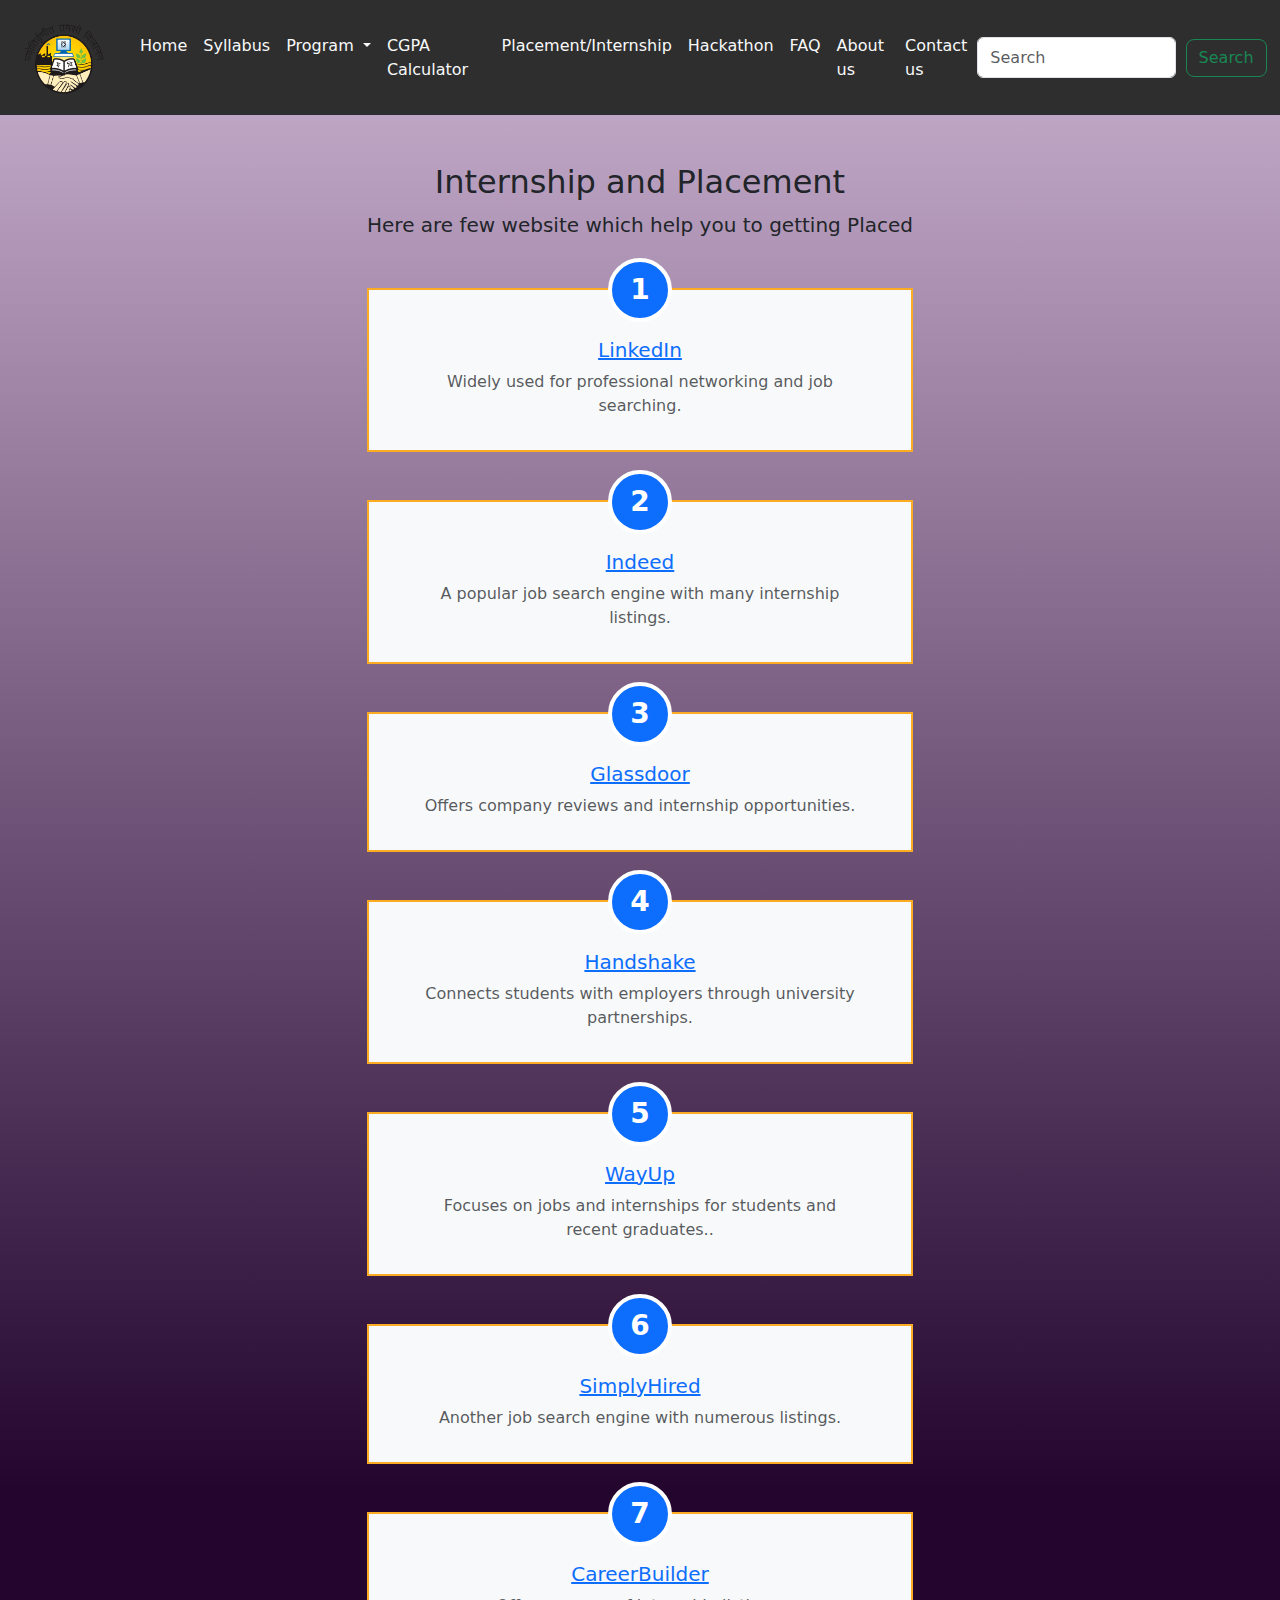
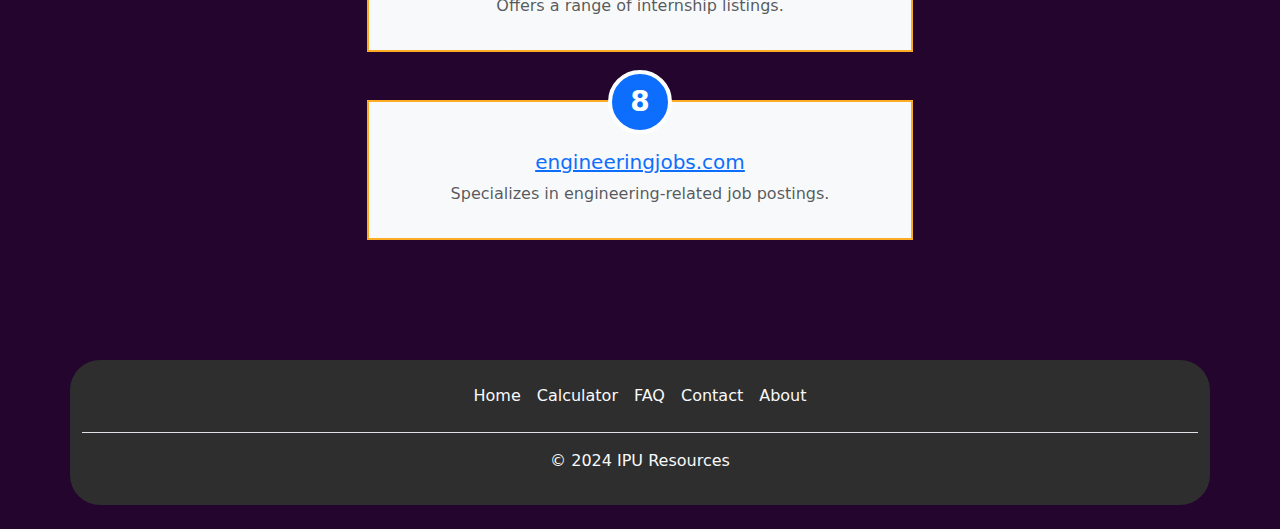
<file: PI.html>
<!doctype html>
<html lang="en">

<head>
  <meta charset="utf-8">
  <meta name="viewport" content="width=device-width, initial-scale=1">
  <title>Placement</title>
  <link href="https://cdn.jsdelivr.net/npm/bootstrap@5.3.3/dist/css/bootstrap.min.css" rel="stylesheet"
    integrity="sha384-QWTKZyjpPEjISv5WaRU9OFeRpok6YctnYmDr5pNlyT2bRjXh0JMhjY6hW+ALEwIH" crossorigin="anonymous">
  <link rel="stylesheet" href="index.css">
</head>

<body>

  <nav class="navbar navbar-expand-lg ">
    <div class="container-fluid ">
      <nav class="navbar ">
        <div class="container-fluid ">
          <a class="navbar-brand" href="index.html">
            <img src="ipulogo.png" alt="Logo" width="80" height="" class="d-inline-block align-text-top">
          </a>
        </div>
      </nav>
      <button class="navbar-toggler bg-light" type="button" data-bs-toggle="collapse"
        data-bs-target="#navbarSupportedContent" aria-controls="navbarSupportedContent" aria-expanded="false"
        aria-label="Toggle navigation">
        <span class="navbar-toggler-icon"></span>
      </button>
      <div class="collapse navbar-collapse " id="navbarSupportedContent">
        <ul class="navbar-nav me-auto mb-2 mb-lg-0">
          <li class="nav-item">
            <a class="nav-link active text-light" aria-current="page" href="index.html">Home</a>
          </li>
          <li class="nav-item ">
            <a class="nav-link text-light" href="Syllabus.html">Syllabus</a>
          </li>
          <li class="nav-item dropdown">
            <a class="nav-link dropdown-toggle text-light" href="#" role="button" data-bs-toggle="dropdown"
              aria-expanded="false">
              Program
            </a>
            <ul class="dropdown-menu">
              <li><a class="dropdown-item" href="aids.html">AI & DS</a></li>
              <li><a class="dropdown-item" href="aiml.html">AI & ML</a></li>
              <li><a class="dropdown-item" href="iiot.html">IIOT</a></li>
              <li><a class="dropdown-item" href="ar.html">AR</a></li>
            </ul>
          </li>
          <li class="nav-item">
            <a class="nav-link text-light" href="CGPA.html">CGPA Calculator</a>
          </li>
          <li class="nav-item">
            <a class="nav-link text-light" href="PI.html">Placement/Internship</a>
          </li>
          <li class="nav-item">
            <a class="nav-link text-light" href="hack.html">Hackathon</a>
          </li>
          <li class="nav-item">
            <a class="nav-link text-light" href="faq.html">FAQ</a>
          </li>
          <li class="nav-item">
            <a class="nav-link text-light" href="about.html">About us</a>
          </li>
          <li class="nav-item">
            <a class="nav-link text-light" href="Contact.html">Contact us</a>
          </li>

        </ul>
        <form class="d-flex" role="search">
          <input class="form-control me-2" type="search" placeholder="Search" aria-label="Search">
          <button class="btn btn-outline-success" type="submit">Search</button>
        </form>
      </div>
    </div>
  </nav>

  <section class="py-5">
    <div class="container">
      <!-- Heading -->
      <div class="row text-center mb-4">
        <div class="col-12 col-lg-10 col-xl-8 mx-auto text-center">
          <p class="text-muted mb-0 fw-light"></p>
          <h2>Internship and Placement</h2>
          <p class="lead mb-4">Here are few website which help you to getting Placed</p>
        </div>
      </div><!-- Steps Wrap -->
      <div class="row justify-content-center">
        <div class="col-md-6">
          <!-- Step -->
          <div class="card rounded-0 text-center p-3 bg-light px-5 mb-5">
            <div
              class="d-flex rounded-circle mx-auto align-items-center justify-content-center text-white fs-3 fw-bold bg-primary border border-white border-4"
              style="width: 4rem; height:4rem; margin-top: -3rem;">
              1
            </div>
            <h5 class="mt-3"><a href="https://in.linkedin.com/">LinkedIn</a></h5>
            <p class="text-muted">Widely used for professional networking and job searching.</p>
          </div>
          <!-- Step -->
          <div class="card rounded-0 text-center p-3 bg-light px-5 mb-5">
            <div
              class="d-flex rounded-circle mx-auto align-items-center justify-content-center text-white fs-3 fw-bold bg-primary border border-white border-4"
              style="width: 4rem; height:4rem; margin-top: -3rem;">
              2
            </div>
            <h5 class="mt-3"> <a href="https://in.indeed.com/">Indeed</a></h5>
            <p class="text-muted">A popular job search engine with many internship listings.</p>
          </div>
          <!-- Step -->
          <div class="card rounded-0 text-center p-3 bg-light px-5 mb-5">
            <div
              class="d-flex rounded-circle mx-auto align-items-center justify-content-center text-white fs-3 fw-bold bg-primary border border-white border-4"
              style="width: 4rem; height:4rem; margin-top: -3rem;">
              3
            </div>
            <h5 class="mt-3"><a href="https://www.glassdoor.co.in/index.htm">Glassdoor</a></h5>
            <p class="text-muted">Offers company reviews and internship opportunities.</p>
          </div>

          <div class="card rounded-0 text-center p-3 bg-light px-5 mb-5">
            <div
              class="d-flex rounded-circle mx-auto align-items-center justify-content-center text-white fs-3 fw-bold bg-primary border border-white border-4"
              style="width: 4rem; height:4rem; margin-top: -3rem;">
              4
            </div>
            <h5 class="mt-3"><a href="https://joinhandshake.com/">Handshake</a></h5>
            <p class="text-muted">Connects students with employers through university partnerships.</p>
          </div>
          <div class="card rounded-0 text-center p-3 bg-light px-5 mb-5">
            <div
              class="d-flex rounded-circle mx-auto align-items-center justify-content-center text-white fs-3 fw-bold bg-primary border border-white border-4"
              style="width: 4rem; height:4rem; margin-top: -3rem;">
              5
            </div>
            <h5 class="mt-3"><a href="https://www.wayup.com/">WayUp</a></h5>
            <p class="text-muted">Focuses on jobs and internships for students and recent graduates..</p>
          </div>
         
          <div class="card rounded-0 text-center p-3 bg-light px-5 mb-5">
            <div
              class="d-flex rounded-circle mx-auto align-items-center justify-content-center text-white fs-3 fw-bold bg-primary border border-white border-4"
              style="width: 4rem; height:4rem; margin-top: -3rem;">
              6
            </div>
            <h5 class="mt-3"><a href="https://www.simplyhired.co.in/"></>SimplyHired</a></h5>
            <p class="text-muted">Another job search engine with numerous listings.</p>
          </div>
          <div class="card rounded-0 text-center p-3 bg-light px-5 mb-5">
            <div
              class="d-flex rounded-circle mx-auto align-items-center justify-content-center text-white fs-3 fw-bold bg-primary border border-white border-4"
              style="width: 4rem; height:4rem; margin-top: -3rem;">
              7
            </div>
            <h5 class="mt-3"><a href="https://www.careerbuilder.co.in/">CareerBuilder</a></h5>
            <p class="text-muted">Offers a range of internship listings.</p>
          </div>
          <div class="card rounded-0 text-center p-3 bg-light px-5 mb-5">
            <div
              class="d-flex rounded-circle mx-auto align-items-center justify-content-center text-white fs-3 fw-bold bg-primary border border-white border-4"
              style="width: 4rem; height:4rem; margin-top: -3rem;">
              8
            </div>
            <h5 class="mt-3"><a href="https://engineeringjobs.com/">engineeringjobs.com</a></h5>
            <p class="text-muted">Specializes in engineering-related job postings.</p>
          </div>
        </div>
      </div>
    </div>
  </section>

  <div class="container footer">
    <footer class="py-3 my-4 ">
      <ul class="nav justify-content-center border-bottom pb-3 mb-3">
        <li class="nav-item "><a href="index.html" class="nav-link px-2 text-light">Home</a></li>
        <li class="nav-item"><a href="CGPA.html" class="nav-link px-2 text-light">Calculator</a></li>
        <li class="nav-item"><a href="faq.html" class="nav-link px-2 text-light">FAQ</a></li>
        <li class="nav-item"><a href="Contact.html" class="nav-link px-2 text-light">Contact</a></li>
        <li class="nav-item"><a href="about.html" class="nav-link px-2 text-light">About</a></li>
      </ul>
      <p class="text-center text-light">© 2024 IPU Resources</p>
    </footer>
  </div>

  <script src="https://cdn.jsdelivr.net/npm/bootstrap@5.3.3/dist/js/bootstrap.bundle.min.js"
    integrity="sha384-YvpcrYf0tY3lHB60NNkmXc5s9fDVZLESaAA55NDzOxhy9GkcIdslK1eN7N6jIeHz"
    crossorigin="anonymous"></script>
</body>

</html>
</file>
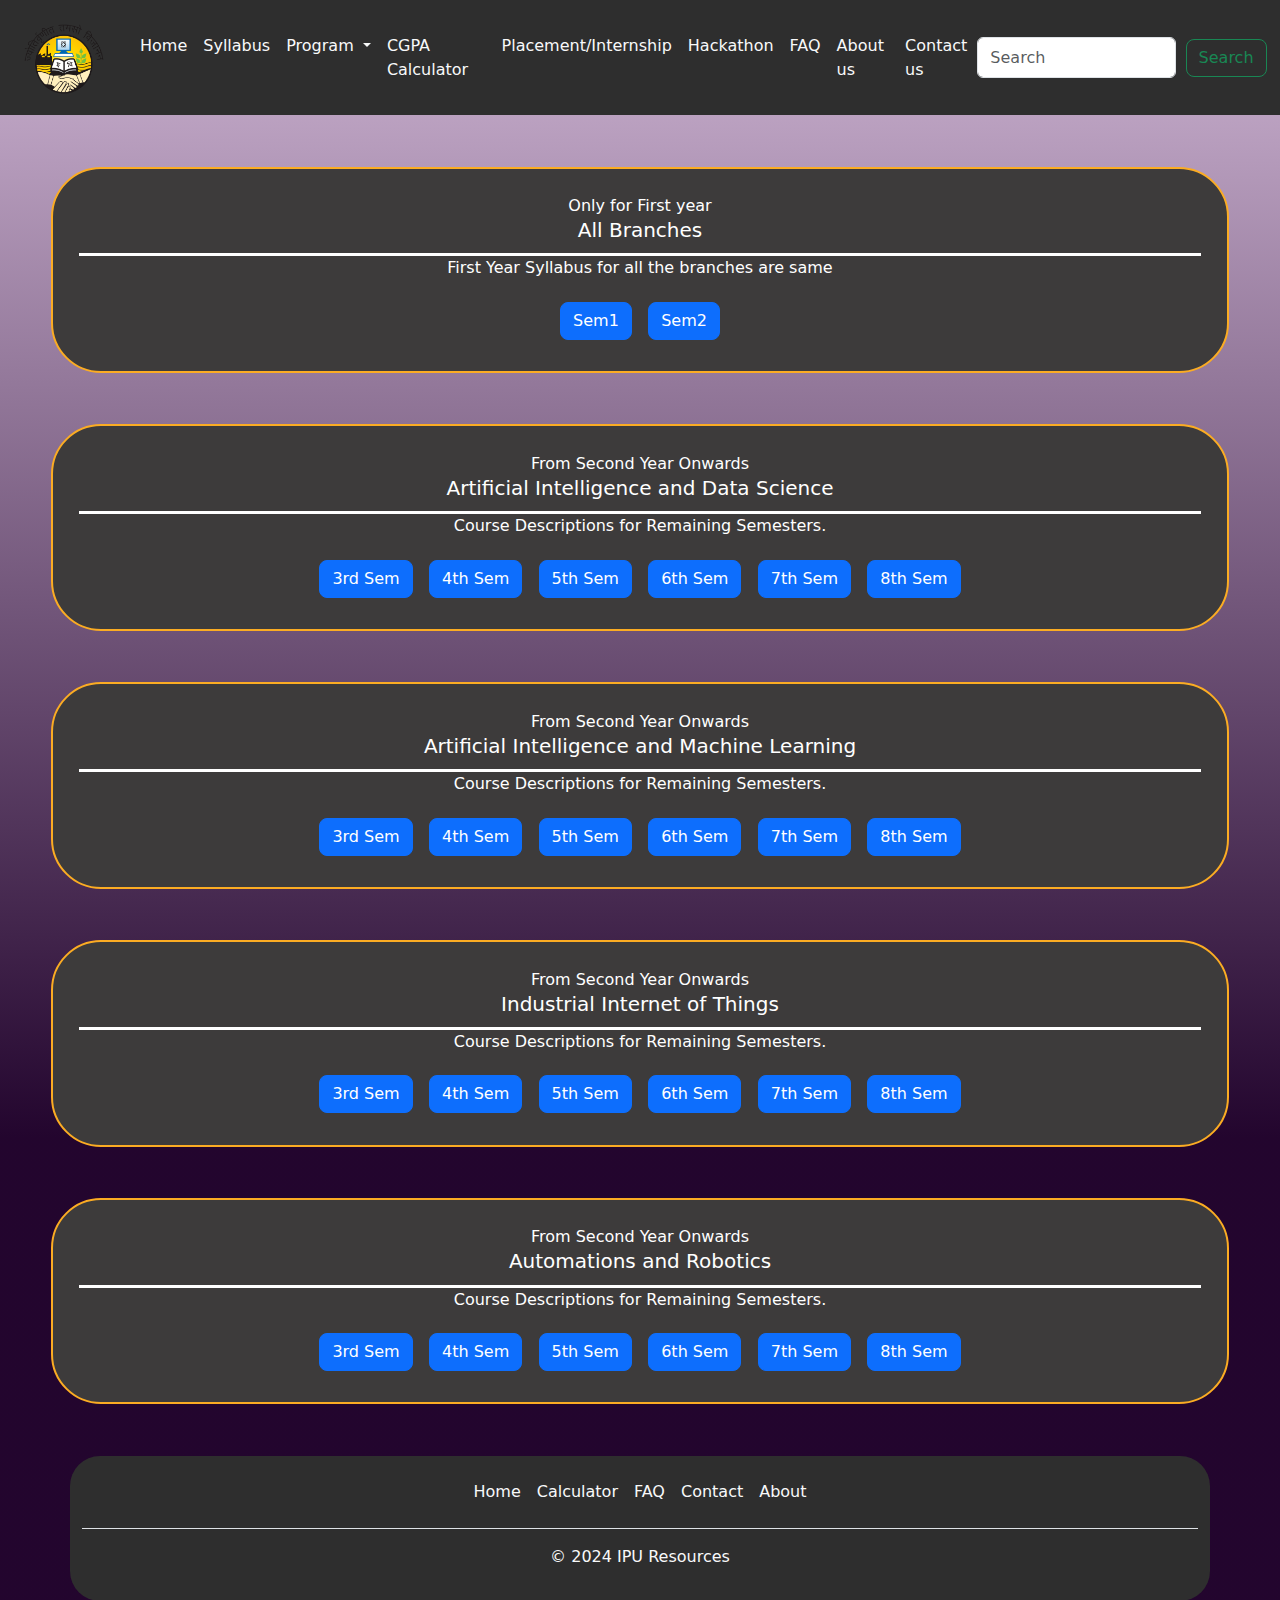
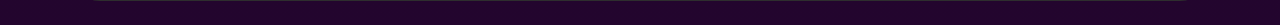
<file: Syllabus.html>
<!doctype html>
<html lang="en">

<head>
  <meta charset="utf-8">
  <meta name="viewport" content="width=device-width, initial-scale=1">
  <title>Syllabus</title>
  <link href="https://cdn.jsdelivr.net/npm/bootstrap@5.3.3/dist/css/bootstrap.min.css" rel="stylesheet"
    integrity="sha384-QWTKZyjpPEjISv5WaRU9OFeRpok6YctnYmDr5pNlyT2bRjXh0JMhjY6hW+ALEwIH" crossorigin="anonymous">
  <link rel="stylesheet" href="index.css">

</head>

<body>

  <nav class="navbar navbar-expand-lg ">
    <div class="container-fluid ">
      <nav class="navbar ">
        <div class="container-fluid ">
          <a class="navbar-brand" href="index.html">
            <img src="ipulogo.png" alt="Logo" width="80" height="" class="d-inline-block align-text-top">
          </a>
        </div>
      </nav>
      <button class="navbar-toggler bg-light" type="button" data-bs-toggle="collapse"
        data-bs-target="#navbarSupportedContent" aria-controls="navbarSupportedContent" aria-expanded="false"
        aria-label="Toggle navigation">
        <span class="navbar-toggler-icon"></span>
      </button>
      <div class="collapse navbar-collapse " id="navbarSupportedContent">
        <ul class="navbar-nav me-auto mb-2 mb-lg-0">
          <li class="nav-item">
            <a class="nav-link active text-light" aria-current="page" href="index.html">Home</a>
          </li>
          <li class="nav-item ">
            <a class="nav-link text-light" href="Syllabus.html">Syllabus</a>
          </li>
          <li class="nav-item dropdown">
            <a class="nav-link dropdown-toggle text-light" href="#" role="button" data-bs-toggle="dropdown"
              aria-expanded="false">
              Program
            </a>
            <ul class="dropdown-menu">
              <li><a class="dropdown-item" href="aids.html">AI & DS</a></li>
              <li><a class="dropdown-item" href="aiml.html">AI & ML</a></li>
              <li><a class="dropdown-item" href="iiot.html">IIOT</a></li>
              <li><a class="dropdown-item" href="ar.html">AR</a></li>
            </ul>
          </li>
          <li class="nav-item">
            <a class="nav-link text-light" href="CGPA.html">CGPA Calculator</a>
          </li>
          <li class="nav-item">
            <a class="nav-link text-light" href="PI.html">Placement/Internship</a>
          </li>
          <li class="nav-item">
            <a class="nav-link text-light" href="hack.html">Hackathon</a>
          </li>
          <li class="nav-item">
            <a class="nav-link text-light" href="faq.html">FAQ</a>
          </li>
          <li class="nav-item">
            <a class="nav-link text-light" href="about.html">About us</a>
          </li>
          <li class="nav-item">
            <a class="nav-link text-light" href="Contact.html">Contact us</a>
          </li>

        </ul>
        <form class="d-flex" role="search">
          <input class="form-control me-2" type="search" placeholder="Search" aria-label="Search">
          <button class="btn btn-outline-success" type="submit">Search</button>
        </form>
      </div>
    </div>
  </nav>

  <div class="cardin text-center ">
    <div class="card-header">
      Only for First year
    </div>
    <div class="card-body">
      <h5 class="card-title card2">All Branches</h5>
      <p class="card-text">First Year Syllabus for all the branches are same</p>
      <a href="https://drive.google.com/drive/folders/1NFx9YM_qLDFTb-x-qVPZh1w6zu3mWIFX?usp=sharing"
        class="btn btn-primary">Sem1</a>
      <a href="https://drive.google.com/drive/folders/1zLD4_sLQ5DOy6BZBwLiROrv0FBCqAvtB?usp=sharing"
        class="btn btn-primary">Sem2</a>
    </div>
  </div>

  <div class="cardin text-center ">
    <div class="card-header">
      From Second Year Onwards
    </div>
    <div class="card-body">
      <h5 class="card-title card2">Artificial Intelligence and Data Science</h5>
      <p class="card-text">Course Descriptions for Remaining Semesters.</p>
      <a href="https://drive.google.com/drive/folders/1aNoC0bDlycpuIYACSkC3-pl16GjfDjjG?usp=sharing"
        class="btn btn-primary">3rd Sem</a>
      <a href="https://drive.google.com/drive/folders/1aNoC0bDlycpuIYACSkC3-pl16GjfDjjG?usp=sharing"
        class="btn btn-primary">4th Sem</a>
      <a href="https://drive.google.com/drive/folders/1m_pApqJsU7AVFCuZPi_0jLtVG4ZxHtk7?usp=sharing"
        class="btn btn-primary">5th Sem</a>
      <a href="https://drive.google.com/drive/folders/1qWVREMVptFlggBpgmLMopY8Mf2kv6R2Z?usp=sharing"
        class="btn btn-primary">6th Sem</a>
      <a href="https://drive.google.com/drive/folders/13rDhvnzb2HeNf1Oi036uD93CfYPpne5X?usp=sharing"
        class="btn btn-primary">7th Sem</a>
      <a href="https://drive.google.com/drive/folders/1i-xTlrsdXhUcC1It8Ae94h6RmJgPUapC?usp=sharing"
        class="btn btn-primary">8th Sem</a>
    </div>
  </div>

  <div class="cardin text-center ">
    <div class="card-header">
      From Second Year Onwards
    </div>
    <div class="card-body">
      <h5 class="card-title card2">Artificial Intelligence and Machine Learning</h5>
      <p class="card-text">Course Descriptions for Remaining Semesters.</p>
      <a href="https://drive.google.com/drive/folders/1mPZIBDDwKD6uxQOoQJz_Gw-IVU4YnSHd?usp=sharing"
        class="btn btn-primary">3rd Sem</a>
      <a href="https://drive.google.com/drive/folders/1u6PsX3fcZe4524aelgajvEW0pwuZQ28U?usp=sharing"
        class="btn btn-primary">4th Sem</a>
      <a href="https://drive.google.com/drive/folders/1_DFyDXEUcEct4bXd3N2t_ucWzOOMLzeI?usp=sharing"
        class="btn btn-primary">5th Sem</a>
      <a href="https://drive.google.com/drive/folders/1QPYrQ9c2O9MHzz-RYKLYy5pcpeoWE6tI?usp=sharing"
        class="btn btn-primary">6th Sem</a>
      <a href="https://drive.google.com/drive/folders/1JrPfttyIL5cCd8iGdSWUTUOHIAO04xCQ?usp=sharing"
        class="btn btn-primary">7th Sem</a>
      <a href="https://drive.google.com/drive/folders/1xHvAMHY7jRZhfFfvnJkPuVDH9sxu1vQE?usp=sharing"
        class="btn btn-primary">8th Sem</a>

    </div>
  </div>

  <div class="cardin text-center ">
    <div class="card-header">
      From Second Year Onwards
    </div>
    <div class="card-body">
      <h5 class="card-title card2">Industrial Internet of Things</h5>
      <p class="card-text">Course Descriptions for Remaining Semesters.</p>
      <a href="https://drive.google.com/drive/folders/11hBEO-sBlHPNfRSjGPO_vDGEmOGVHpIX?usp=sharing"
        class="btn btn-primary">3rd Sem</a>
      <a href="https://drive.google.com/drive/folders/1EvQDgCLDWOfyA2yF1l2V51e5IHPF9qZV?usp=sharing"
        class="btn btn-primary">4th Sem</a>
      <a href="https://drive.google.com/drive/folders/1qORl2xBcgJe-2x1cd5H_-F6m2m_3yeBS?usp=sharing"
        class="btn btn-primary">5th Sem</a>
      <a href="https://drive.google.com/drive/folders/1TGZHOS7bzpeJmCezXktVvrOeBytClbKc?usp=sharing"
        class="btn btn-primary">6th Sem</a>
      <a href="https://drive.google.com/drive/folders/1hs4fT98DMZpeC_jNsJ5X1Lkc-6dNe9nc?usp=sharing"
        class="btn btn-primary">7th Sem</a>
      <a href="https://drive.google.com/drive/folders/1HD8UIuPBUi3fBKjaUh_Dujmb-N5R1qoT?usp=sharing"
        class="btn btn-primary">8th Sem</a>

    </div>
  </div>

  <div class="cardin text-center ">
    <div class="card-header">
      From Second Year Onwards
    </div>
    <div class="card-body">
      <h5 class="card-title card2">Automations and Robotics</h5>
      <p class="card-text">Course Descriptions for Remaining Semesters.</p>
      <a href="https://drive.google.com/drive/folders/12Qs8vPMGPmIlY80cwfRqmSgLqc1PG1nq?usp=sharing"
        class="btn btn-primary">3rd Sem</a>
      <a href="https://drive.google.com/drive/folders/1MdI0elSpaqvY659kvV0lzC3KBQfCTtK0?usp=sharing"
        class="btn btn-primary">4th Sem</a>
      <a href="https://drive.google.com/drive/folders/13gBhb03nzpY_5oyPuaU1zIh1bLTbGvG1?usp=sharing"
        class="btn btn-primary">5th Sem</a>
      <a href="https://drive.google.com/drive/folders/17ZnikHGCPif3docAP80tTb15RZAjnyw8?usp=sharing"
        class="btn btn-primary">6th Sem</a>
      <a href="https://drive.google.com/drive/folders/1ONOj5vIAixxBQXw84uTf1Q9S4WpAkfw8?usp=sharing"
        class="btn btn-primary">7th Sem</a>
      <a href="https://drive.google.com/drive/folders/1wlgZ4PTo1sftHIeJoA-oCYjboB-iegK0?usp=sharing"
        class="btn btn-primary">8th Sem</a>

    </div>
  </div>

  <div class="container footer">
    <footer class="py-3 my-4 ">
      <ul class="nav justify-content-center border-bottom pb-3 mb-3">
        <li class="nav-item "><a href="index.html" class="nav-link px-2 text-light">Home</a></li>
        <li class="nav-item"><a href="CGPA.html" class="nav-link px-2 text-light">Calculator</a></li>
        <li class="nav-item"><a href="faq.html" class="nav-link px-2 text-light">FAQ</a></li>
        <li class="nav-item"><a href="Contact.html" class="nav-link px-2 text-light">Contact</a></li>
        <li class="nav-item"><a href="about.html" class="nav-link px-2 text-light">About</a></li>
      </ul>
      <p class="text-center text-light">© 2024 IPU Resources</p>
    </footer>
  </div>


  <script src="https://cdn.jsdelivr.net/npm/bootstrap@5.3.3/dist/js/bootstrap.bundle.min.js"
    integrity="sha384-YvpcrYf0tY3lHB60NNkmXc5s9fDVZLESaAA55NDzOxhy9GkcIdslK1eN7N6jIeHz"
    crossorigin="anonymous"></script>
</body>

</html>
</file>
<file: index.css>
body {
    background: hsla(284, 80%, 10%, 1);

    background: linear-gradient(90deg, hsla(284, 80%, 10%, 1) 30%, hsla(290, 25%, 76%, 1) 100%);

    background: -moz-linear-gradient(90deg, hsla(284, 80%, 10%, 1) 30%, hsla(290, 25%, 76%, 1) 100%);

    background: -webkit-linear-gradient(90deg, hsla(284, 80%, 10%, 1) 30%, hsla(290, 25%, 76%, 1) 100%);

    filter: progid: DXImageTransform.Microsoft.gradient(startColorstr="#22052d", endColorstr="#ccb3d1", GradientType=1);
}

.cards1 {
    padding-top: 4%;
    padding-bottom: 4%;
    justify-content: space-around;
    display: flex;
}


.card {
    background-color: rgb(61, 59, 59);
    color: white;
    border: 2px solid #fbac23;
}

.navbar {
    background-color: #2E2E2E;

}


.butncont {
    display: flex;
    justify-content: space-around;
    padding-left: 0%;
    padding-right: 0%;

}

.btn {
    border-radius: 8px;
    margin: 0.5%;
}

.footer {
    background-color: #2E2E2E;
    border-radius: 30px;
}

.btnbtm {

    border-radius: 30px;

    width: 50%;
    bottom: 0%;
}

.cardin {
    border-radius: 50px;
    margin: 4%;
    padding: 2%;
    background-color: rgb(61, 59, 59);
    color: white;
    border: 2px solid #fbac23;

}

.card2 {
    border-bottom: solid white;
    padding-bottom: 1%;
}

@media (max-width: 650px) {
    .cards1 {
        display: flex;
        flex-direction: column;
        justify-content: center;
        align-items: center;
    }

    .card {
        margin: 5%;
    }

}

marquee{
    text-decoration: double;
    font-weight: bolder;
}
</file>
<file: stylebranch.css>
.cards5 {
    /*card section of Branches for creating 2 column*/
    padding-top: 4%;
    padding-bottom: 4%;
    justify-content: space-around;
    display: flex;
}

.cardin {
    /* card section for creating card base */
    padding: 15px;
    border-radius: 10px;
    background-color: #497192;
    height: 350px;
    width: auto;
}

.body1 {
    /* card section for creating card inside section  */
    height: 90%;
    position: relative;
    /* Enable relative positioning for layering */
    padding: 15px;
    border-radius: 10px 100px / 120px;
    display: flex;
    flex-direction: column;
    justify-content: space-around;
    background-color: #104463;
    /* Your desired default color */
    transition: transform 0.2s ease-in-out;
    /* Transition for hover effect */
}

.background-text {
    position: absolute;
    top: 0;
    left: 0;
    color: white;
    font-size: large;
}

.btnbtm {
    margin-bottom: 0.5rem;
}

body {
    background: hsla(282, 36%, 25%, 1);

    background: radial-gradient(circle, hsla(282, 36%, 25%, 1) 0%, hsla(310, 22%, 37%, 1) 100%);

    background: -moz-radial-gradient(circle, hsla(282, 36%, 25%, 1) 0%, hsla(310, 22%, 37%, 1) 100%);

    background: -webkit-radial-gradient(circle, hsla(282, 36%, 25%, 1) 0%, hsla(310, 22%, 37%, 1) 100%);

    filter: progid: DXImageTransform.Microsoft.gradient(startColorstr="#492957", endColorstr="#744A6D", GradientType=1);
}

.body1:hover {
    position: relative;
    /* Enables relative positioning for transform */
    transform: translateY(-10%);
    /* Move the card-body up 5px on hover */
    background-color: #303f53;
    /* Red background on hover (optional) */
}

.btn-secondary:hover {
    background-color: rgb(46, 127, 165);
}

@media (max-width: 650px) {
    .cards5 {
        display: flex;
        flex-direction: column;
        justify-content: center;
        align-items: center;
    }
}
</file>
<file: GPA.css>
.cointainer2{
    line-height: 1.7em;
    display: grid;
    place-items: center;
    height: 100vh;

}

h1{
    display: flex;
    justify-content: center;
}

.container1{
    display: flex;
    justify-content: space-between ;
}
</file>
<file: hack.css>
body {
    font-family: 'Segoe UI', Tahoma, Geneva, Verdana, sans-serif;
    
    color: #ffffff;
}

.container1 {
    max-width: 900px;
    margin: 0 auto;
    padding: 20px;
    background-color: #8f61aa77;
    border-radius: 10px;
    box-shadow: 0 0 20px rgba(0, 0, 0, 0.7);
}

header {
    text-align: center;
    margin-bottom: 40px;
}

header h1 {
    font-size: 2.5em;
    color:white;
}

.event {
    margin-bottom: 30px;
    padding: 20px;
    background-color: #2c2c2c;
    border-radius: 10px;
    box-shadow: 0 0 15px rgba(0, 0, 0, 0.5);
}

.event h2 {
    font-size: 1.8em;
    color: #4caf50;
}

.date {
    font-size: 1.2em;
    color: #1e90ff;
}

.description {
    font-size: 1em;
    color: #d3d3d3;
    margin-bottom: 15px;
}

.btn {
    display: inline-block;
    padding: 10px 20px;
    font-size: 1em;
    color: #fff;
    background-color: #246307;
    border: none;
    border-radius: 5px;
    text-decoration: none;
    transition: background-color 0.3s ease, transform 0.2s ease;
}

.btn:hover {
    background-color: #e5533c;
    transform: scale(1.05);
}
</file>
